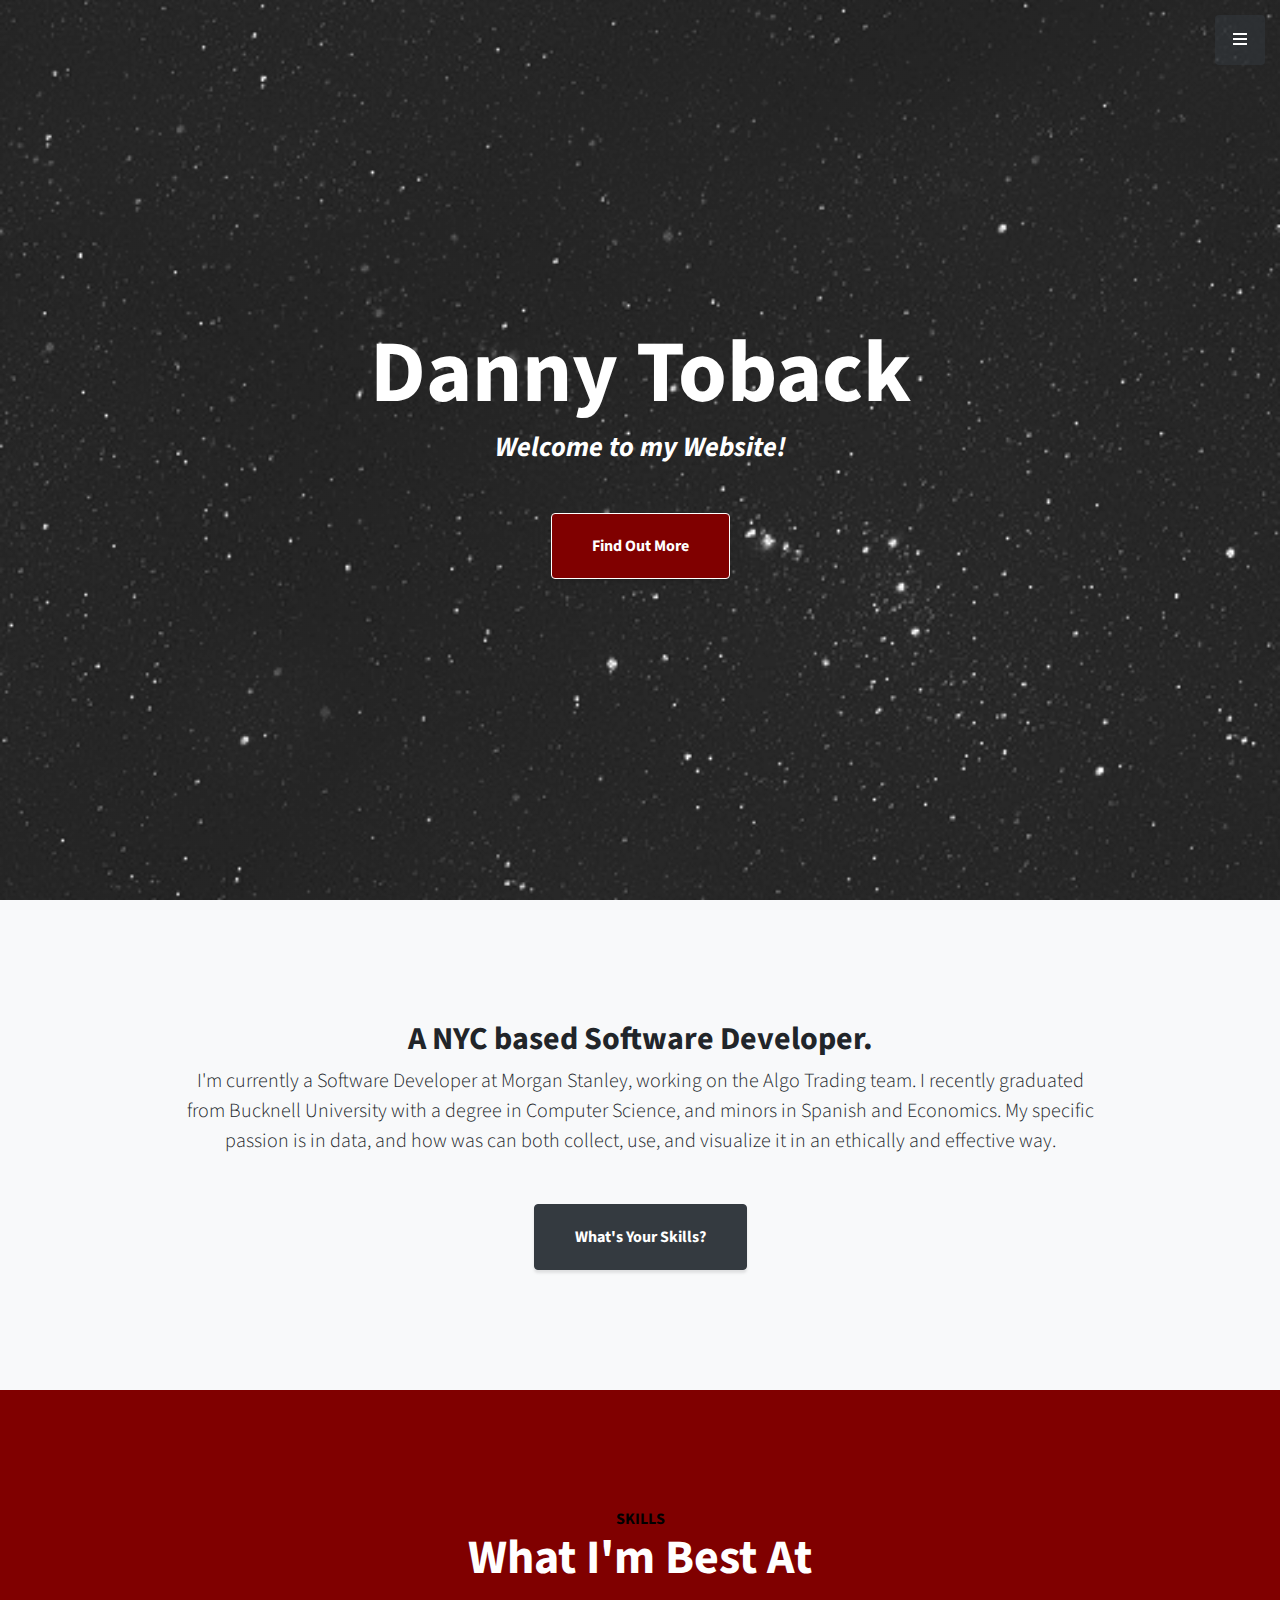
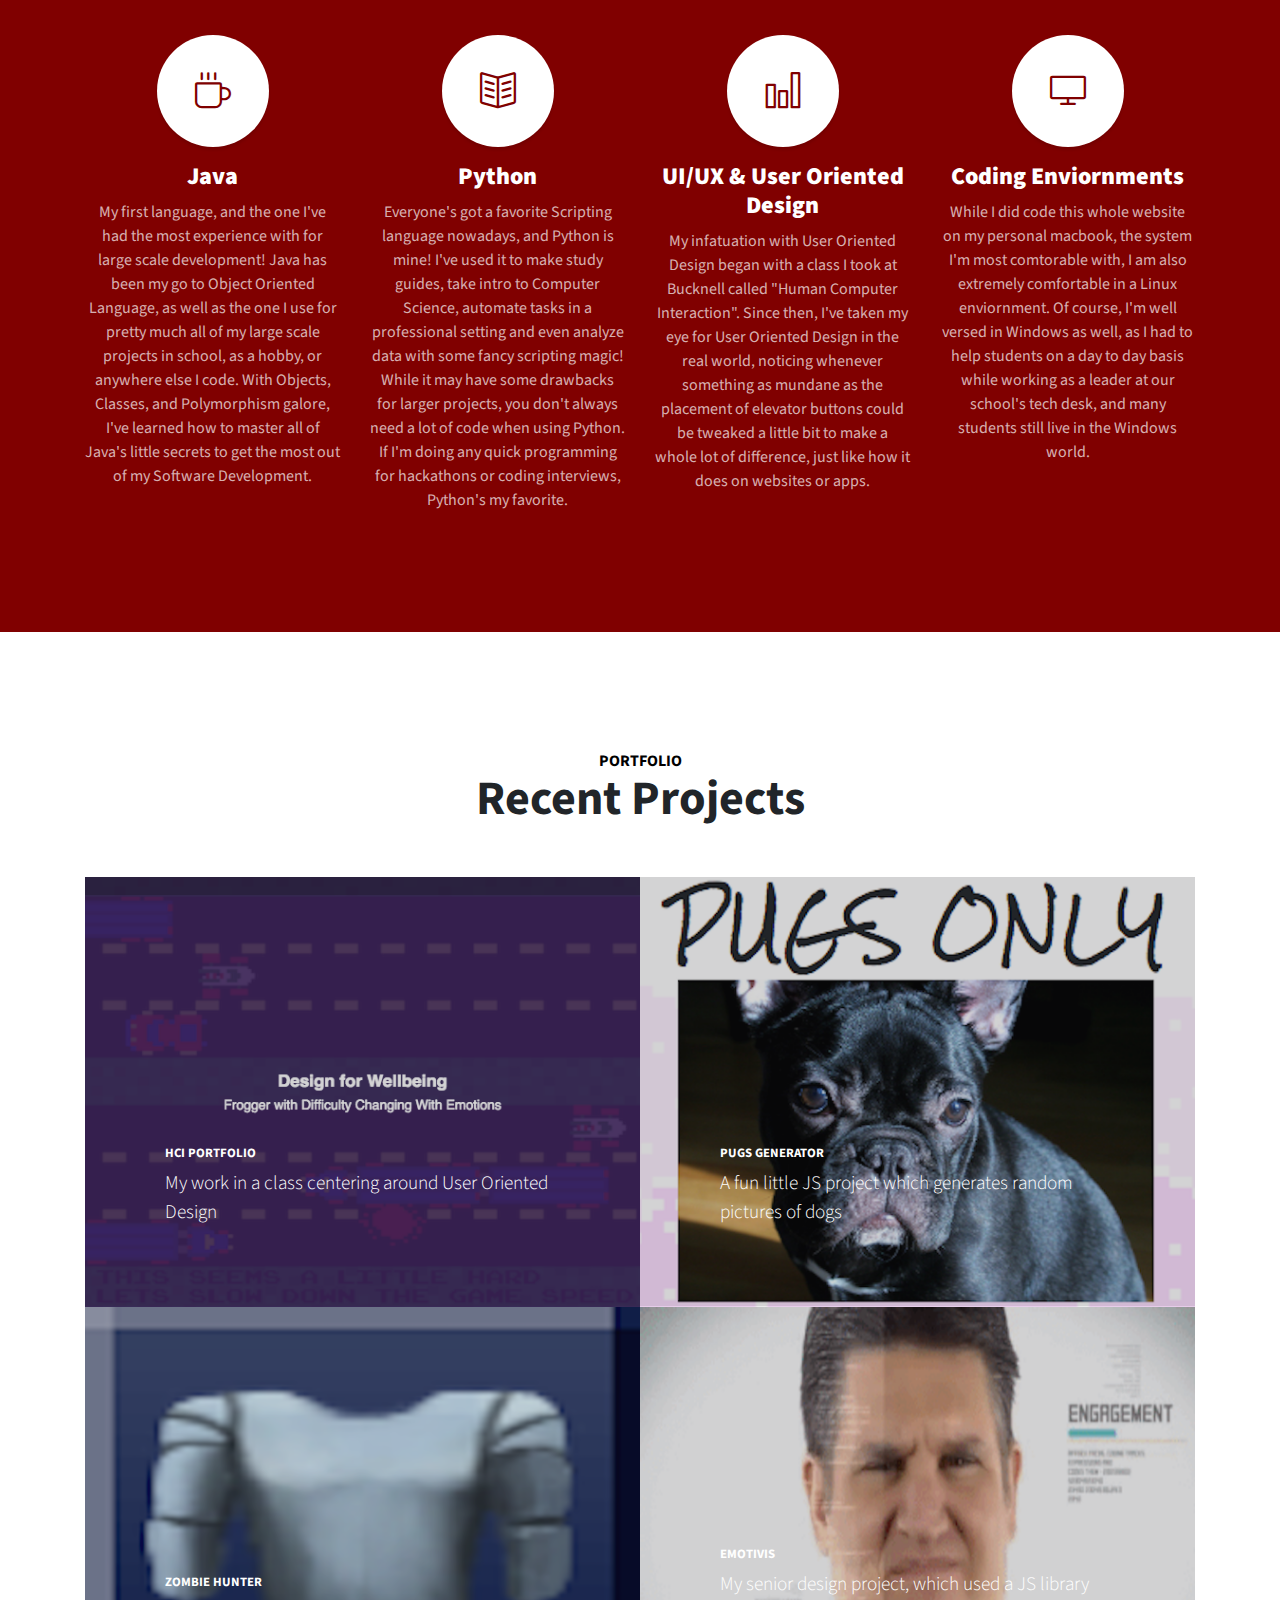
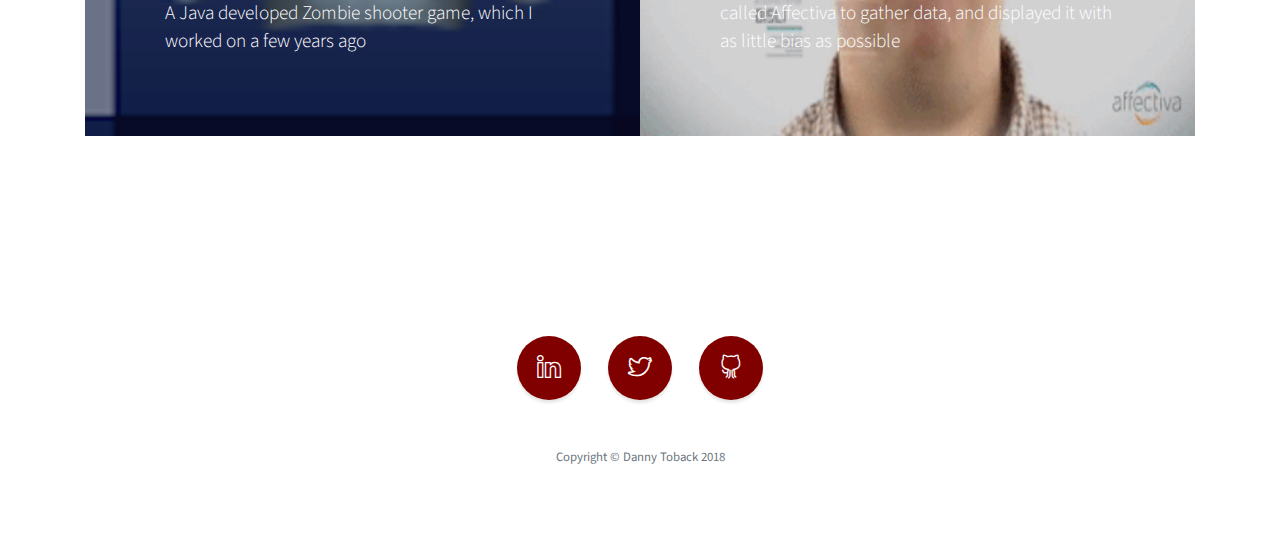
<file: index.html>
<!DOCTYPE html>
<html lang="en">

  <head>

    <meta charset="utf-8">
    <meta name="viewport" content="width=device-width, initial-scale=1, shrink-to-fit=no">
    <meta name="description" content="">
    <meta name="author" content="">

    <title>Danny Toback - Portfolio</title>
    <link rel="shortcut icon" href="img/favicon.png" type="image/x-icon">

    <!-- Bootstrap Core CSS -->
    <link href="vendor/bootstrap/css/bootstrap.min.css" rel="stylesheet">

    <!-- Custom Fonts -->
    <link href="vendor/fontawesome-free/css/all.min.css" rel="stylesheet" type="text/css">
    <link href="https://fonts.googleapis.com/css?family=Source+Sans+Pro:300,400,700,300italic,400italic,700italic" rel="stylesheet" type="text/css">
    <link href="vendor/simple-line-icons/css/simple-line-icons.css" rel="stylesheet">

    <!-- Custom CSS -->
    <link href="css/stylish-portfolio.min.css" rel="stylesheet">

  </head>

  <body id="page-top">

    <!-- Navigation -->
    <a class="menu-toggle rounded" href="#">
      <i class="fas fa-bars"></i>
    </a>
    <nav id="sidebar-wrapper">
      <ul class="sidebar-nav">
        <li class="sidebar-brand">
          <a class="js-scroll-trigger" href="#page-top">Danny Toback</a>
        </li>
        <li class="sidebar-nav-item">
          <a class="js-scroll-trigger" href="#page-top">Home</a>
        </li>
        <li class="sidebar-nav-item">
          <a class="js-scroll-trigger" href="#about">About</a>
        </li>
        <li class="sidebar-nav-item">
          <a class="js-scroll-trigger" href="#skills">Skills</a>
        </li>
        <li class="sidebar-nav-item">
          <a class="js-scroll-trigger" href="#portfolio">Portfolio</a>
        </li>
        <li class="sidebar-nav-item">
          <a class="js-scroll-trigger" href="http://dannytoback.github.io/resume">My Resume</a>
        </li>
        <li class="sidebar-nav-item">
          <a class="js-scroll-trigger" href="http://linkedin.com/in/danieltoback">My Linkedin</a>
        </li>
        <li class="sidebar-nav-item">
          <a class="js-scroll-trigger" href="#contact">Contact</a>
        </li>
      </ul>
    </nav>

    <!-- Header -->
    <header class="masthead d-flex">
      <div class="container text-center my-auto">
        <h1 class="mb-1">Danny Toback</h1>
        <h3 class="mb-5">
          <em>Welcome to my Website!</em>
        </h3>
        <a class="btn btn-primary btn-xl js-scroll-trigger" href="#about">Find Out More</a>
      </div>
      <div class="overlay"></div>
    </header>

    <!-- About -->
    <section class="content-section bg-light" id="about">
      <div class="container text-center">
        <div class="row">
          <div class="col-lg-10 mx-auto">
            <h2>A NYC based Software Developer.</h2>
            <p class="lead mb-5">
              I'm currently a Software Developer at Morgan Stanley, working on the Algo Trading
              team. I recently graduated from Bucknell University with a degree in Computer Science,
              and minors in Spanish and Economics. My specific passion is in data, and how was can both
              collect, use, and visualize it in an ethically and effective way.
            </p>
            <a class="btn btn-dark btn-xl js-scroll-trigger" href="#skills">What's Your Skills?</a>
          </div>
        </div>
      </div>
    </section>

    <!-- Skills -->
    <section class="content-section bg-primary text-white text-center" id="skills">
      <div class="container">
        <div class="content-section-heading">
          <h3 class="text-secondary mb-0">Skills</h3>
          <h2 class="mb-5">What I'm Best At</h2>
        </div>
        <div class="row">
          <div class="col-lg-3 col-md-6 mb-5 mb-lg-0">
            <span class="service-icon rounded-circle mx-auto mb-3">
              <i class="icon-cup"></i>
            </span>
            <h4>
              <strong>Java</strong>
            </h4>
            <p class="text-faded mb-0">My first language, and the one I've had the most
            experience with for large scale development! Java has been my go to Object Oriented Language,
          as well as the one I use for pretty much all of my large scale projects in school,
        as a hobby, or anywhere else I code. With Objects, Classes, and Polymorphism galore,
      I've learned how to master all of Java's little secrets to get the most out of my Software Development. </p>
          </div>
          <div class="col-lg-3 col-md-6 mb-5 mb-lg-0">
            <span class="service-icon rounded-circle mx-auto mb-3">
              <i class="icon-book-open"></i>
            </span>
            <h4>
              <strong>Python</strong>
            </h4>
            <p class="text-faded mb-0">Everyone's got a favorite Scripting language nowadays,
            and Python is mine! I've used it to make study guides, take intro to Computer Science, automate tasks
          in a professional setting and even analyze data with some fancy scripting magic! While it may have some drawbacks
          for larger projects, you don't always need a lot of code when using Python. If I'm doing any quick programming for
        hackathons or coding interviews, Python's my favorite.</p>
          </div>
          <div class="col-lg-3 col-md-6 mb-5 mb-md-0">
            <span class="service-icon rounded-circle mx-auto mb-3">
              <i class="icon-chart"></i>
            </span>
            <h4>
              <strong>UI/UX & User Oriented Design</strong>
            </h4>
            <p class="text-faded mb-0">My infatuation with User Oriented Design began
              with a class I took at Bucknell called "Human Computer Interaction". Since then,
               I've taken my eye for User Oriented Design in the real world, noticing whenever something
              as mundane as the placement of elevator buttons could be tweaked a little bit to make a whole lot of difference,
              just like how it does on websites or apps.
            </p>
          </div>
          <div class="col-lg-3 col-md-6">
            <span class="service-icon rounded-circle mx-auto mb-3">
              <i class="icon-screen-desktop"></i>
            </span>
            <h4>
              <strong>Coding Enviornments</strong>
            </h4>
            <p class="text-faded mb-0">While I did code this whole website on my personal macbook, the system I'm most comtorable with,
            I am also extremely comfortable in a Linux enviornment. Of course, I'm well versed in Windows as well, as I had to help students
             on a day to day basis while working as a leader at our school's tech desk, and many students still live in the Windows world.</p>
          </div>
        </div>
      </div>
    </section>

    <!-- Portfolio -->
    <section class="content-section" id="portfolio">
      <div class="container">
        <div class="content-section-heading text-center">
          <h3 class="text-secondary mb-0">Portfolio</h3>
          <h2 class="mb-5">Recent Projects</h2>
        </div>
        <div class="row no-gutters">
          <div class="col-lg-6">
            <a class="portfolio-item stayBlack" href="https://dannytoback.github.io/portfolio/">
              <span class="caption">
                <span class="caption-content">
                  <h2>HCI Portfolio</h2>
                  <p class="mb-0">My work in a class centering around User Oriented Design</p>
                </span>
              </span>
              <img class="img-fluid" src="img/portfolio-1.png" alt="">
            </a>
          </div>
          <div class="col-lg-6">
            <a class="portfolio-item stayBlack" href="https://dannytoback.github.io/fullstack/dogs/dogs.html">
              <span class="caption">
                <span class="caption-content">
                  <h2>Pugs Generator</h2>
                  <p class="mb-0">A fun little JS project which generates random pictures of dogs</p>
                </span>
              </span>
              <img class="img-fluid" src="img/portfolio-2.png" alt="">
            </a>
          </div>
          <div class="col-lg-6">
            <a class="portfolio-item stayBlack" href="https://www.dropbox.com/sh/klob320e1sgv6ka/AADwDjJy1EkpK3BkXhBjmRLVa?dl=0">
              <span class="caption">
                <span class="caption-content">
                  <h2>Zombie Hunter</h2>
                  <p class="mb-0">A Java developed Zombie shooter game, which I worked on a few years ago</p>
                </span>
              </span>
              <img class="img-fluid" src="img/portfolio-3.png" alt="">
            </a>
          </div>
          <div class="col-lg-6">
            <a class="portfolio-item stayBlack" href="http://dannytoback.github.io">
              <span class="caption">
                <span class="caption-content">
                  <h2>EmotiVis</h2>
                  <p class="mb-0">My senior design project, which used a JS library called Affectiva to gather data, and displayed it with as little bias as possible</p>
                </span>
              </span>
              <img class="img-fluid" src="img/portfolio-4.png" alt="">
            </a>
          </div>
        </div>
      </div>
    </section>

    <!-- Map -->

    <footer class="footer text-center" id="contact">
      <div class="container">
        <ul class="list-inline mb-5 stayBlack">
          <li class="list-inline-item">
            <a class="social-link rounded-circle text-white mr-3" href="http://linkedin.com/in/danieltoback">
              <i class="icon-social-linkedin"></i>
            </a>
          </li>
          <li class="list-inline-item stayBlack">
            <a class="social-link rounded-circle text-white mr-3" href="whoopsPage.html">
              <i class="icon-social-twitter"></i>
            </a>
          </li>
          <li class="list-inline-item stayBlack">
            <a class="social-link rounded-circle text-white" href="http://github.com/dannytoback">
              <i class="icon-social-github"></i>
            </a>
          </li>
        </ul>
        <p class="text-muted small mb-0">Copyright &copy; Danny Toback 2018</p>
      </div>
    </footer>

    <!-- Scroll to Top Button-->
    <a class="scroll-to-top rounded js-scroll-trigger" href="#page-top">
      <i class="fas fa-angle-up"></i>
    </a>

    <!-- Bootstrap core JavaScript -->
    <script src="vendor/jquery/jquery.min.js"></script>
    <script src="vendor/bootstrap/js/bootstrap.bundle.min.js"></script>

    <!-- Plugin JavaScript -->
    <script src="vendor/jquery-easing/jquery.easing.min.js"></script>

    <!-- Custom scripts for this template -->
    <script src="js/stylish-portfolio.min.js"></script>

  </body>

</html>
</file>
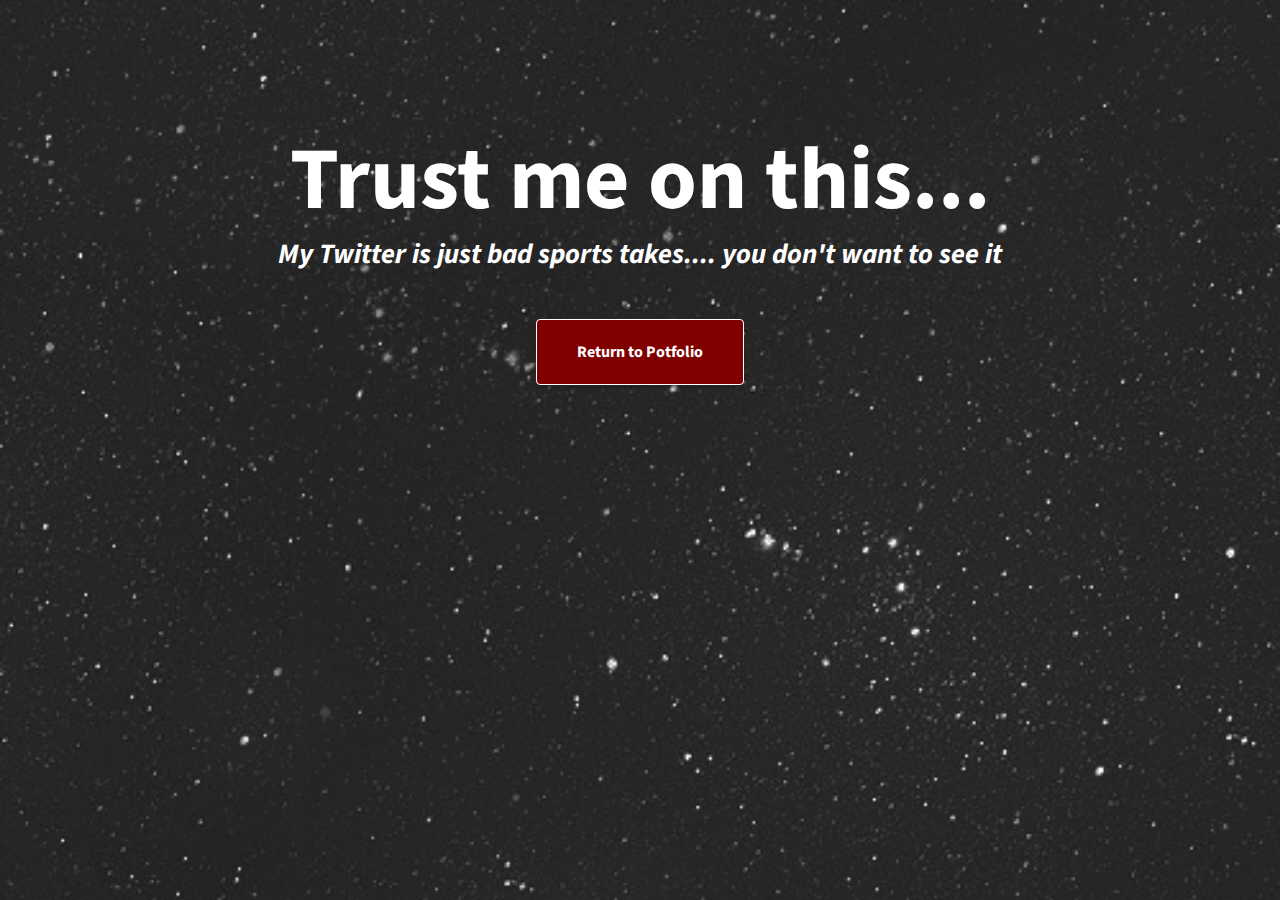
<file: whoopsPage.html>
<!DOCTYPE html>
<html lang="en">

  <head>

    <meta charset="utf-8">
    <meta name="viewport" content="width=device-width, initial-scale=1, shrink-to-fit=no">
    <meta name="description" content="">
    <meta name="author" content="">

    <title>Danny Toback - Portfolio</title>
    <link rel="shortcut icon" href="img/favicon.png" type="image/x-icon">

    <!-- Bootstrap Core CSS -->
    <link href="vendor/bootstrap/css/bootstrap.min.css" rel="stylesheet">

    <!-- Custom Fonts -->
    <link href="vendor/fontawesome-free/css/all.min.css" rel="stylesheet" type="text/css">
    <link href="https://fonts.googleapis.com/css?family=Source+Sans+Pro:300,400,700,300italic,400italic,700italic" rel="stylesheet" type="text/css">
    <link href="vendor/simple-line-icons/css/simple-line-icons.css" rel="stylesheet">

    <!-- Custom CSS -->
    <link href="css/stylish-portfolio.min.css" rel="stylesheet">

  </head>

    <header class="masthead">
      <div class="container text-center my-auto">
        <h1 class="mb-1">Trust me on this...</h1>
        <h3 class="mb-5">
          <em>My Twitter is just bad sports takes.... you don't want to see it</em>
        </h3>
        <a class="btn btn-primary btn-xl js-scroll-trigger" href="index.html">Return to Potfolio</a>
      </div>
      <div class="overlay"></div>
    </header>

    <!-- Bootstrap core JavaScript -->
    <script src="vendor/jquery/jquery.min.js"></script>
    <script src="vendor/bootstrap/js/bootstrap.bundle.min.js"></script>

    <!-- Plugin JavaScript -->
    <script src="vendor/jquery-easing/jquery.easing.min.js"></script>

    <!-- Custom scripts for this template -->
    <script src="js/stylish-portfolio.min.js"></script>

  </body>

</html>
</file>
<file: vendor/simple-line-icons/css/simple-line-icons.css>
@font-face {
  font-family: 'simple-line-icons';
  src: url('../fonts/Simple-Line-Icons.eot?v=2.4.0');
  src: url('../fonts/Simple-Line-Icons.eot?v=2.4.0#iefix') format('embedded-opentype'), url('../fonts/Simple-Line-Icons.woff2?v=2.4.0') format('woff2'), url('../fonts/Simple-Line-Icons.ttf?v=2.4.0') format('truetype'), url('../fonts/Simple-Line-Icons.woff?v=2.4.0') format('woff'), url('../fonts/Simple-Line-Icons.svg?v=2.4.0#simple-line-icons') format('svg');
  font-weight: normal;
  font-style: normal;
}
/*
 Use the following CSS code if you want to have a class per icon.
 Instead of a list of all class selectors, you can use the generic [class*="icon-"] selector, but it's slower:
*/
.icon-user,
.icon-people,
.icon-user-female,
.icon-user-follow,
.icon-user-following,
.icon-user-unfollow,
.icon-login,
.icon-logout,
.icon-emotsmile,
.icon-phone,
.icon-call-end,
.icon-call-in,
.icon-call-out,
.icon-map,
.icon-location-pin,
.icon-direction,
.icon-directions,
.icon-compass,
.icon-layers,
.icon-menu,
.icon-list,
.icon-options-vertical,
.icon-options,
.icon-arrow-down,
.icon-arrow-left,
.icon-arrow-right,
.icon-arrow-up,
.icon-arrow-up-circle,
.icon-arrow-left-circle,
.icon-arrow-right-circle,
.icon-arrow-down-circle,
.icon-check,
.icon-clock,
.icon-plus,
.icon-minus,
.icon-close,
.icon-event,
.icon-exclamation,
.icon-organization,
.icon-trophy,
.icon-screen-smartphone,
.icon-screen-desktop,
.icon-plane,
.icon-notebook,
.icon-mustache,
.icon-mouse,
.icon-magnet,
.icon-energy,
.icon-disc,
.icon-cursor,
.icon-cursor-move,
.icon-crop,
.icon-chemistry,
.icon-speedometer,
.icon-shield,
.icon-screen-tablet,
.icon-magic-wand,
.icon-hourglass,
.icon-graduation,
.icon-ghost,
.icon-game-controller,
.icon-fire,
.icon-eyeglass,
.icon-envelope-open,
.icon-envelope-letter,
.icon-bell,
.icon-badge,
.icon-anchor,
.icon-wallet,
.icon-vector,
.icon-speech,
.icon-puzzle,
.icon-printer,
.icon-present,
.icon-playlist,
.icon-pin,
.icon-picture,
.icon-handbag,
.icon-globe-alt,
.icon-globe,
.icon-folder-alt,
.icon-folder,
.icon-film,
.icon-feed,
.icon-drop,
.icon-drawer,
.icon-docs,
.icon-doc,
.icon-diamond,
.icon-cup,
.icon-calculator,
.icon-bubbles,
.icon-briefcase,
.icon-book-open,
.icon-basket-loaded,
.icon-basket,
.icon-bag,
.icon-action-undo,
.icon-action-redo,
.icon-wrench,
.icon-umbrella,
.icon-trash,
.icon-tag,
.icon-support,
.icon-frame,
.icon-size-fullscreen,
.icon-size-actual,
.icon-shuffle,
.icon-share-alt,
.icon-share,
.icon-rocket,
.icon-question,
.icon-pie-chart,
.icon-pencil,
.icon-note,
.icon-loop,
.icon-home,
.icon-grid,
.icon-graph,
.icon-microphone,
.icon-music-tone-alt,
.icon-music-tone,
.icon-earphones-alt,
.icon-earphones,
.icon-equalizer,
.icon-like,
.icon-dislike,
.icon-control-start,
.icon-control-rewind,
.icon-control-play,
.icon-control-pause,
.icon-control-forward,
.icon-control-end,
.icon-volume-1,
.icon-volume-2,
.icon-volume-off,
.icon-calendar,
.icon-bulb,
.icon-chart,
.icon-ban,
.icon-bubble,
.icon-camrecorder,
.icon-camera,
.icon-cloud-download,
.icon-cloud-upload,
.icon-envelope,
.icon-eye,
.icon-flag,
.icon-heart,
.icon-info,
.icon-key,
.icon-link,
.icon-lock,
.icon-lock-open,
.icon-magnifier,
.icon-magnifier-add,
.icon-magnifier-remove,
.icon-paper-clip,
.icon-paper-plane,
.icon-power,
.icon-refresh,
.icon-reload,
.icon-settings,
.icon-star,
.icon-symbol-female,
.icon-symbol-male,
.icon-target,
.icon-credit-card,
.icon-paypal,
.icon-social-tumblr,
.icon-social-twitter,
.icon-social-facebook,
.icon-social-instagram,
.icon-social-linkedin,
.icon-social-pinterest,
.icon-social-github,
.icon-social-google,
.icon-social-reddit,
.icon-social-skype,
.icon-social-dribbble,
.icon-social-behance,
.icon-social-foursqare,
.icon-social-soundcloud,
.icon-social-spotify,
.icon-social-stumbleupon,
.icon-social-youtube,
.icon-social-dropbox,
.icon-social-vkontakte,
.icon-social-steam {
  font-family: 'simple-line-icons';
  speak: none;
  font-style: normal;
  font-weight: normal;
  font-variant: normal;
  text-transform: none;
  line-height: 1;
  /* Better Font Rendering =========== */
  -webkit-font-smoothing: antialiased;
  -moz-osx-font-smoothing: grayscale;
}
.icon-user:before {
  content: "\e005";
}
.icon-people:before {
  content: "\e001";
}
.icon-user-female:before {
  content: "\e000";
}
.icon-user-follow:before {
  content: "\e002";
}
.icon-user-following:before {
  content: "\e003";
}
.icon-user-unfollow:before {
  content: "\e004";
}
.icon-login:before {
  content: "\e066";
}
.icon-logout:before {
  content: "\e065";
}
.icon-emotsmile:before {
  content: "\e021";
}
.icon-phone:before {
  content: "\e600";
}
.icon-call-end:before {
  content: "\e048";
}
.icon-call-in:before {
  content: "\e047";
}
.icon-call-out:before {
  content: "\e046";
}
.icon-map:before {
  content: "\e033";
}
.icon-location-pin:before {
  content: "\e096";
}
.icon-direction:before {
  content: "\e042";
}
.icon-directions:before {
  content: "\e041";
}
.icon-compass:before {
  content: "\e045";
}
.icon-layers:before {
  content: "\e034";
}
.icon-menu:before {
  content: "\e601";
}
.icon-list:before {
  content: "\e067";
}
.icon-options-vertical:before {
  content: "\e602";
}
.icon-options:before {
  content: "\e603";
}
.icon-arrow-down:before {
  content: "\e604";
}
.icon-arrow-left:before {
  content: "\e605";
}
.icon-arrow-right:before {
  content: "\e606";
}
.icon-arrow-up:before {
  content: "\e607";
}
.icon-arrow-up-circle:before {
  content: "\e078";
}
.icon-arrow-left-circle:before {
  content: "\e07a";
}
.icon-arrow-right-circle:before {
  content: "\e079";
}
.icon-arrow-down-circle:before {
  content: "\e07b";
}
.icon-check:before {
  content: "\e080";
}
.icon-clock:before {
  content: "\e081";
}
.icon-plus:before {
  content: "\e095";
}
.icon-minus:before {
  content: "\e615";
}
.icon-close:before {
  content: "\e082";
}
.icon-event:before {
  content: "\e619";
}
.icon-exclamation:before {
  content: "\e617";
}
.icon-organization:before {
  content: "\e616";
}
.icon-trophy:before {
  content: "\e006";
}
.icon-screen-smartphone:before {
  content: "\e010";
}
.icon-screen-desktop:before {
  content: "\e011";
}
.icon-plane:before {
  content: "\e012";
}
.icon-notebook:before {
  content: "\e013";
}
.icon-mustache:before {
  content: "\e014";
}
.icon-mouse:before {
  content: "\e015";
}
.icon-magnet:before {
  content: "\e016";
}
.icon-energy:before {
  content: "\e020";
}
.icon-disc:before {
  content: "\e022";
}
.icon-cursor:before {
  content: "\e06e";
}
.icon-cursor-move:before {
  content: "\e023";
}
.icon-crop:before {
  content: "\e024";
}
.icon-chemistry:before {
  content: "\e026";
}
.icon-speedometer:before {
  content: "\e007";
}
.icon-shield:before {
  content: "\e00e";
}
.icon-screen-tablet:before {
  content: "\e00f";
}
.icon-magic-wand:before {
  content: "\e017";
}
.icon-hourglass:before {
  content: "\e018";
}
.icon-graduation:before {
  content: "\e019";
}
.icon-ghost:before {
  content: "\e01a";
}
.icon-game-controller:before {
  content: "\e01b";
}
.icon-fire:before {
  content: "\e01c";
}
.icon-eyeglass:before {
  content: "\e01d";
}
.icon-envelope-open:before {
  content: "\e01e";
}
.icon-envelope-letter:before {
  content: "\e01f";
}
.icon-bell:before {
  content: "\e027";
}
.icon-badge:before {
  content: "\e028";
}
.icon-anchor:before {
  content: "\e029";
}
.icon-wallet:before {
  content: "\e02a";
}
.icon-vector:before {
  content: "\e02b";
}
.icon-speech:before {
  content: "\e02c";
}
.icon-puzzle:before {
  content: "\e02d";
}
.icon-printer:before {
  content: "\e02e";
}
.icon-present:before {
  content: "\e02f";
}
.icon-playlist:before {
  content: "\e030";
}
.icon-pin:before {
  content: "\e031";
}
.icon-picture:before {
  content: "\e032";
}
.icon-handbag:before {
  content: "\e035";
}
.icon-globe-alt:before {
  content: "\e036";
}
.icon-globe:before {
  content: "\e037";
}
.icon-folder-alt:before {
  content: "\e039";
}
.icon-folder:before {
  content: "\e089";
}
.icon-film:before {
  content: "\e03a";
}
.icon-feed:before {
  content: "\e03b";
}
.icon-drop:before {
  content: "\e03e";
}
.icon-drawer:before {
  content: "\e03f";
}
.icon-docs:before {
  content: "\e040";
}
.icon-doc:before {
  content: "\e085";
}
.icon-diamond:before {
  content: "\e043";
}
.icon-cup:before {
  content: "\e044";
}
.icon-calculator:before {
  content: "\e049";
}
.icon-bubbles:before {
  content: "\e04a";
}
.icon-briefcase:before {
  content: "\e04b";
}
.icon-book-open:before {
  content: "\e04c";
}
.icon-basket-loaded:before {
  content: "\e04d";
}
.icon-basket:before {
  content: "\e04e";
}
.icon-bag:before {
  content: "\e04f";
}
.icon-action-undo:before {
  content: "\e050";
}
.icon-action-redo:before {
  content: "\e051";
}
.icon-wrench:before {
  content: "\e052";
}
.icon-umbrella:before {
  content: "\e053";
}
.icon-trash:before {
  content: "\e054";
}
.icon-tag:before {
  content: "\e055";
}
.icon-support:before {
  content: "\e056";
}
.icon-frame:before {
  content: "\e038";
}
.icon-size-fullscreen:before {
  content: "\e057";
}
.icon-size-actual:before {
  content: "\e058";
}
.icon-shuffle:before {
  content: "\e059";
}
.icon-share-alt:before {
  content: "\e05a";
}
.icon-share:before {
  content: "\e05b";
}
.icon-rocket:before {
  content: "\e05c";
}
.icon-question:before {
  content: "\e05d";
}
.icon-pie-chart:before {
  content: "\e05e";
}
.icon-pencil:before {
  content: "\e05f";
}
.icon-note:before {
  content: "\e060";
}
.icon-loop:before {
  content: "\e064";
}
.icon-home:before {
  content: "\e069";
}
.icon-grid:before {
  content: "\e06a";
}
.icon-graph:before {
  content: "\e06b";
}
.icon-microphone:before {
  content: "\e063";
}
.icon-music-tone-alt:before {
  content: "\e061";
}
.icon-music-tone:before {
  content: "\e062";
}
.icon-earphones-alt:before {
  content: "\e03c";
}
.icon-earphones:before {
  content: "\e03d";
}
.icon-equalizer:before {
  content: "\e06c";
}
.icon-like:before {
  content: "\e068";
}
.icon-dislike:before {
  content: "\e06d";
}
.icon-control-start:before {
  content: "\e06f";
}
.icon-control-rewind:before {
  content: "\e070";
}
.icon-control-play:before {
  content: "\e071";
}
.icon-control-pause:before {
  content: "\e072";
}
.icon-control-forward:before {
  content: "\e073";
}
.icon-control-end:before {
  content: "\e074";
}
.icon-volume-1:before {
  content: "\e09f";
}
.icon-volume-2:before {
  content: "\e0a0";
}
.icon-volume-off:before {
  content: "\e0a1";
}
.icon-calendar:before {
  content: "\e075";
}
.icon-bulb:before {
  content: "\e076";
}
.icon-chart:before {
  content: "\e077";
}
.icon-ban:before {
  content: "\e07c";
}
.icon-bubble:before {
  content: "\e07d";
}
.icon-camrecorder:before {
  content: "\e07e";
}
.icon-camera:before {
  content: "\e07f";
}
.icon-cloud-download:before {
  content: "\e083";
}
.icon-cloud-upload:before {
  content: "\e084";
}
.icon-envelope:before {
  content: "\e086";
}
.icon-eye:before {
  content: "\e087";
}
.icon-flag:before {
  content: "\e088";
}
.icon-heart:before {
  content: "\e08a";
}
.icon-info:before {
  content: "\e08b";
}
.icon-key:before {
  content: "\e08c";
}
.icon-link:before {
  content: "\e08d";
}
.icon-lock:before {
  content: "\e08e";
}
.icon-lock-open:before {
  content: "\e08f";
}
.icon-magnifier:before {
  content: "\e090";
}
.icon-magnifier-add:before {
  content: "\e091";
}
.icon-magnifier-remove:before {
  content: "\e092";
}
.icon-paper-clip:before {
  content: "\e093";
}
.icon-paper-plane:before {
  content: "\e094";
}
.icon-power:before {
  content: "\e097";
}
.icon-refresh:before {
  content: "\e098";
}
.icon-reload:before {
  content: "\e099";
}
.icon-settings:before {
  content: "\e09a";
}
.icon-star:before {
  content: "\e09b";
}
.icon-symbol-female:before {
  content: "\e09c";
}
.icon-symbol-male:before {
  content: "\e09d";
}
.icon-target:before {
  content: "\e09e";
}
.icon-credit-card:before {
  content: "\e025";
}
.icon-paypal:before {
  content: "\e608";
}
.icon-social-tumblr:before {
  content: "\e00a";
}
.icon-social-twitter:before {
  content: "\e009";
}
.icon-social-facebook:before {
  content: "\e00b";
}
.icon-social-instagram:before {
  content: "\e609";
}
.icon-social-linkedin:before {
  content: "\e60a";
}
.icon-social-pinterest:before {
  content: "\e60b";
}
.icon-social-github:before {
  content: "\e60c";
}
.icon-social-google:before {
  content: "\e60d";
}
.icon-social-reddit:before {
  content: "\e60e";
}
.icon-social-skype:before {
  content: "\e60f";
}
.icon-social-dribbble:before {
  content: "\e00d";
}
.icon-social-behance:before {
  content: "\e610";
}
.icon-social-foursqare:before {
  content: "\e611";
}
.icon-social-soundcloud:before {
  content: "\e612";
}
.icon-social-spotify:before {
  content: "\e613";
}
.icon-social-stumbleupon:before {
  content: "\e614";
}
.icon-social-youtube:before {
  content: "\e008";
}
.icon-social-dropbox:before {
  content: "\e00c";
}
.icon-social-vkontakte:before {
  content: "\e618";
}
.icon-social-steam:before {
  content: "\e620";
}
</file>
<file: vendor/fontawesome-free/css/all.min.css>
/*!
 * Font Awesome Free 5.2.0 by @fontawesome - https://fontawesome.com
 * License - https://fontawesome.com/license (Icons: CC BY 4.0, Fonts: SIL OFL 1.1, Code: MIT License)
 */
.fa,.fab,.fal,.far,.fas{-moz-osx-font-smoothing:grayscale;-webkit-font-smoothing:antialiased;display:inline-block;font-style:normal;font-variant:normal;text-rendering:auto;line-height:1}.fa-lg{font-size:1.33333em;line-height:.75em;vertical-align:-.0667em}.fa-xs{font-size:.75em}.fa-sm{font-size:.875em}.fa-1x{font-size:1em}.fa-2x{font-size:2em}.fa-3x{font-size:3em}.fa-4x{font-size:4em}.fa-5x{font-size:5em}.fa-6x{font-size:6em}.fa-7x{font-size:7em}.fa-8x{font-size:8em}.fa-9x{font-size:9em}.fa-10x{font-size:10em}.fa-fw{text-align:center;width:1.25em}.fa-ul{list-style-type:none;margin-left:2.5em;padding-left:0}.fa-ul>li{position:relative}.fa-li{left:-2em;position:absolute;text-align:center;width:2em;line-height:inherit}.fa-border{border:.08em solid #eee;border-radius:.1em;padding:.2em .25em .15em}.fa-pull-left{float:left}.fa-pull-right{float:right}.fa.fa-pull-left,.fab.fa-pull-left,.fal.fa-pull-left,.far.fa-pull-left,.fas.fa-pull-left{margin-right:.3em}.fa.fa-pull-right,.fab.fa-pull-right,.fal.fa-pull-right,.far.fa-pull-right,.fas.fa-pull-right{margin-left:.3em}.fa-spin{animation:a 2s infinite linear}.fa-pulse{animation:a 1s infinite steps(8)}@keyframes a{0%{transform:rotate(0deg)}to{transform:rotate(1turn)}}.fa-rotate-90{-ms-filter:"progid:DXImageTransform.Microsoft.BasicImage(rotation=1)";transform:rotate(90deg)}.fa-rotate-180{-ms-filter:"progid:DXImageTransform.Microsoft.BasicImage(rotation=2)";transform:rotate(180deg)}.fa-rotate-270{-ms-filter:"progid:DXImageTransform.Microsoft.BasicImage(rotation=3)";transform:rotate(270deg)}.fa-flip-horizontal{-ms-filter:"progid:DXImageTransform.Microsoft.BasicImage(rotation=0, mirror=1)";transform:scaleX(-1)}.fa-flip-vertical{transform:scaleY(-1)}.fa-flip-horizontal.fa-flip-vertical,.fa-flip-vertical{-ms-filter:"progid:DXImageTransform.Microsoft.BasicImage(rotation=2, mirror=1)"}.fa-flip-horizontal.fa-flip-vertical{transform:scale(-1)}:root .fa-flip-horizontal,:root .fa-flip-vertical,:root .fa-rotate-90,:root .fa-rotate-180,:root .fa-rotate-270{-webkit-filter:none;filter:none}.fa-stack{display:inline-block;height:2em;line-height:2em;position:relative;vertical-align:middle;width:2em}.fa-stack-1x,.fa-stack-2x{left:0;position:absolute;text-align:center;width:100%}.fa-stack-1x{line-height:inherit}.fa-stack-2x{font-size:2em}.fa-inverse{color:#fff}.fa-500px:before{content:"\f26e"}.fa-accessible-icon:before{content:"\f368"}.fa-accusoft:before{content:"\f369"}.fa-address-book:before{content:"\f2b9"}.fa-address-card:before{content:"\f2bb"}.fa-adjust:before{content:"\f042"}.fa-adn:before{content:"\f170"}.fa-adversal:before{content:"\f36a"}.fa-affiliatetheme:before{content:"\f36b"}.fa-air-freshener:before{content:"\f5d0"}.fa-algolia:before{content:"\f36c"}.fa-align-center:before{content:"\f037"}.fa-align-justify:before{content:"\f039"}.fa-align-left:before{content:"\f036"}.fa-align-right:before{content:"\f038"}.fa-allergies:before{content:"\f461"}.fa-amazon:before{content:"\f270"}.fa-amazon-pay:before{content:"\f42c"}.fa-ambulance:before{content:"\f0f9"}.fa-american-sign-language-interpreting:before{content:"\f2a3"}.fa-amilia:before{content:"\f36d"}.fa-anchor:before{content:"\f13d"}.fa-android:before{content:"\f17b"}.fa-angellist:before{content:"\f209"}.fa-angle-double-down:before{content:"\f103"}.fa-angle-double-left:before{content:"\f100"}.fa-angle-double-right:before{content:"\f101"}.fa-angle-double-up:before{content:"\f102"}.fa-angle-down:before{content:"\f107"}.fa-angle-left:before{content:"\f104"}.fa-angle-right:before{content:"\f105"}.fa-angle-up:before{content:"\f106"}.fa-angry:before{content:"\f556"}.fa-angrycreative:before{content:"\f36e"}.fa-angular:before{content:"\f420"}.fa-app-store:before{content:"\f36f"}.fa-app-store-ios:before{content:"\f370"}.fa-apper:before{content:"\f371"}.fa-apple:before{content:"\f179"}.fa-apple-alt:before{content:"\f5d1"}.fa-apple-pay:before{content:"\f415"}.fa-archive:before{content:"\f187"}.fa-archway:before{content:"\f557"}.fa-arrow-alt-circle-down:before{content:"\f358"}.fa-arrow-alt-circle-left:before{content:"\f359"}.fa-arrow-alt-circle-right:before{content:"\f35a"}.fa-arrow-alt-circle-up:before{content:"\f35b"}.fa-arrow-circle-down:before{content:"\f0ab"}.fa-arrow-circle-left:before{content:"\f0a8"}.fa-arrow-circle-right:before{content:"\f0a9"}.fa-arrow-circle-up:before{content:"\f0aa"}.fa-arrow-down:before{content:"\f063"}.fa-arrow-left:before{content:"\f060"}.fa-arrow-right:before{content:"\f061"}.fa-arrow-up:before{content:"\f062"}.fa-arrows-alt:before{content:"\f0b2"}.fa-arrows-alt-h:before{content:"\f337"}.fa-arrows-alt-v:before{content:"\f338"}.fa-assistive-listening-systems:before{content:"\f2a2"}.fa-asterisk:before{content:"\f069"}.fa-asymmetrik:before{content:"\f372"}.fa-at:before{content:"\f1fa"}.fa-atlas:before{content:"\f558"}.fa-atom:before{content:"\f5d2"}.fa-audible:before{content:"\f373"}.fa-audio-description:before{content:"\f29e"}.fa-autoprefixer:before{content:"\f41c"}.fa-avianex:before{content:"\f374"}.fa-aviato:before{content:"\f421"}.fa-award:before{content:"\f559"}.fa-aws:before{content:"\f375"}.fa-backspace:before{content:"\f55a"}.fa-backward:before{content:"\f04a"}.fa-balance-scale:before{content:"\f24e"}.fa-ban:before{content:"\f05e"}.fa-band-aid:before{content:"\f462"}.fa-bandcamp:before{content:"\f2d5"}.fa-barcode:before{content:"\f02a"}.fa-bars:before{content:"\f0c9"}.fa-baseball-ball:before{content:"\f433"}.fa-basketball-ball:before{content:"\f434"}.fa-bath:before{content:"\f2cd"}.fa-battery-empty:before{content:"\f244"}.fa-battery-full:before{content:"\f240"}.fa-battery-half:before{content:"\f242"}.fa-battery-quarter:before{content:"\f243"}.fa-battery-three-quarters:before{content:"\f241"}.fa-bed:before{content:"\f236"}.fa-beer:before{content:"\f0fc"}.fa-behance:before{content:"\f1b4"}.fa-behance-square:before{content:"\f1b5"}.fa-bell:before{content:"\f0f3"}.fa-bell-slash:before{content:"\f1f6"}.fa-bezier-curve:before{content:"\f55b"}.fa-bicycle:before{content:"\f206"}.fa-bimobject:before{content:"\f378"}.fa-binoculars:before{content:"\f1e5"}.fa-birthday-cake:before{content:"\f1fd"}.fa-bitbucket:before{content:"\f171"}.fa-bitcoin:before{content:"\f379"}.fa-bity:before{content:"\f37a"}.fa-black-tie:before{content:"\f27e"}.fa-blackberry:before{content:"\f37b"}.fa-blender:before{content:"\f517"}.fa-blind:before{content:"\f29d"}.fa-blogger:before{content:"\f37c"}.fa-blogger-b:before{content:"\f37d"}.fa-bluetooth:before{content:"\f293"}.fa-bluetooth-b:before{content:"\f294"}.fa-bold:before{content:"\f032"}.fa-bolt:before{content:"\f0e7"}.fa-bomb:before{content:"\f1e2"}.fa-bone:before{content:"\f5d7"}.fa-bong:before{content:"\f55c"}.fa-book:before{content:"\f02d"}.fa-book-open:before{content:"\f518"}.fa-book-reader:before{content:"\f5da"}.fa-bookmark:before{content:"\f02e"}.fa-bowling-ball:before{content:"\f436"}.fa-box:before{content:"\f466"}.fa-box-open:before{content:"\f49e"}.fa-boxes:before{content:"\f468"}.fa-braille:before{content:"\f2a1"}.fa-brain:before{content:"\f5dc"}.fa-briefcase:before{content:"\f0b1"}.fa-briefcase-medical:before{content:"\f469"}.fa-broadcast-tower:before{content:"\f519"}.fa-broom:before{content:"\f51a"}.fa-brush:before{content:"\f55d"}.fa-btc:before{content:"\f15a"}.fa-bug:before{content:"\f188"}.fa-building:before{content:"\f1ad"}.fa-bullhorn:before{content:"\f0a1"}.fa-bullseye:before{content:"\f140"}.fa-burn:before{content:"\f46a"}.fa-buromobelexperte:before{content:"\f37f"}.fa-bus:before{content:"\f207"}.fa-bus-alt:before{content:"\f55e"}.fa-buysellads:before{content:"\f20d"}.fa-calculator:before{content:"\f1ec"}.fa-calendar:before{content:"\f133"}.fa-calendar-alt:before{content:"\f073"}.fa-calendar-check:before{content:"\f274"}.fa-calendar-minus:before{content:"\f272"}.fa-calendar-plus:before{content:"\f271"}.fa-calendar-times:before{content:"\f273"}.fa-camera:before{content:"\f030"}.fa-camera-retro:before{content:"\f083"}.fa-cannabis:before{content:"\f55f"}.fa-capsules:before{content:"\f46b"}.fa-car:before{content:"\f1b9"}.fa-car-alt:before{content:"\f5de"}.fa-car-battery:before{content:"\f5df"}.fa-car-crash:before{content:"\f5e1"}.fa-car-side:before{content:"\f5e4"}.fa-caret-down:before{content:"\f0d7"}.fa-caret-left:before{content:"\f0d9"}.fa-caret-right:before{content:"\f0da"}.fa-caret-square-down:before{content:"\f150"}.fa-caret-square-left:before{content:"\f191"}.fa-caret-square-right:before{content:"\f152"}.fa-caret-square-up:before{content:"\f151"}.fa-caret-up:before{content:"\f0d8"}.fa-cart-arrow-down:before{content:"\f218"}.fa-cart-plus:before{content:"\f217"}.fa-cc-amazon-pay:before{content:"\f42d"}.fa-cc-amex:before{content:"\f1f3"}.fa-cc-apple-pay:before{content:"\f416"}.fa-cc-diners-club:before{content:"\f24c"}.fa-cc-discover:before{content:"\f1f2"}.fa-cc-jcb:before{content:"\f24b"}.fa-cc-mastercard:before{content:"\f1f1"}.fa-cc-paypal:before{content:"\f1f4"}.fa-cc-stripe:before{content:"\f1f5"}.fa-cc-visa:before{content:"\f1f0"}.fa-centercode:before{content:"\f380"}.fa-certificate:before{content:"\f0a3"}.fa-chalkboard:before{content:"\f51b"}.fa-chalkboard-teacher:before{content:"\f51c"}.fa-charging-station:before{content:"\f5e7"}.fa-chart-area:before{content:"\f1fe"}.fa-chart-bar:before{content:"\f080"}.fa-chart-line:before{content:"\f201"}.fa-chart-pie:before{content:"\f200"}.fa-check:before{content:"\f00c"}.fa-check-circle:before{content:"\f058"}.fa-check-double:before{content:"\f560"}.fa-check-square:before{content:"\f14a"}.fa-chess:before{content:"\f439"}.fa-chess-bishop:before{content:"\f43a"}.fa-chess-board:before{content:"\f43c"}.fa-chess-king:before{content:"\f43f"}.fa-chess-knight:before{content:"\f441"}.fa-chess-pawn:before{content:"\f443"}.fa-chess-queen:before{content:"\f445"}.fa-chess-rook:before{content:"\f447"}.fa-chevron-circle-down:before{content:"\f13a"}.fa-chevron-circle-left:before{content:"\f137"}.fa-chevron-circle-right:before{content:"\f138"}.fa-chevron-circle-up:before{content:"\f139"}.fa-chevron-down:before{content:"\f078"}.fa-chevron-left:before{content:"\f053"}.fa-chevron-right:before{content:"\f054"}.fa-chevron-up:before{content:"\f077"}.fa-child:before{content:"\f1ae"}.fa-chrome:before{content:"\f268"}.fa-church:before{content:"\f51d"}.fa-circle:before{content:"\f111"}.fa-circle-notch:before{content:"\f1ce"}.fa-clipboard:before{content:"\f328"}.fa-clipboard-check:before{content:"\f46c"}.fa-clipboard-list:before{content:"\f46d"}.fa-clock:before{content:"\f017"}.fa-clone:before{content:"\f24d"}.fa-closed-captioning:before{content:"\f20a"}.fa-cloud:before{content:"\f0c2"}.fa-cloud-download-alt:before{content:"\f381"}.fa-cloud-upload-alt:before{content:"\f382"}.fa-cloudscale:before{content:"\f383"}.fa-cloudsmith:before{content:"\f384"}.fa-cloudversify:before{content:"\f385"}.fa-cocktail:before{content:"\f561"}.fa-code:before{content:"\f121"}.fa-code-branch:before{content:"\f126"}.fa-codepen:before{content:"\f1cb"}.fa-codiepie:before{content:"\f284"}.fa-coffee:before{content:"\f0f4"}.fa-cog:before{content:"\f013"}.fa-cogs:before{content:"\f085"}.fa-coins:before{content:"\f51e"}.fa-columns:before{content:"\f0db"}.fa-comment:before{content:"\f075"}.fa-comment-alt:before{content:"\f27a"}.fa-comment-dots:before{content:"\f4ad"}.fa-comment-slash:before{content:"\f4b3"}.fa-comments:before{content:"\f086"}.fa-compact-disc:before{content:"\f51f"}.fa-compass:before{content:"\f14e"}.fa-compress:before{content:"\f066"}.fa-concierge-bell:before{content:"\f562"}.fa-connectdevelop:before{content:"\f20e"}.fa-contao:before{content:"\f26d"}.fa-cookie:before{content:"\f563"}.fa-cookie-bite:before{content:"\f564"}.fa-copy:before{content:"\f0c5"}.fa-copyright:before{content:"\f1f9"}.fa-couch:before{content:"\f4b8"}.fa-cpanel:before{content:"\f388"}.fa-creative-commons:before{content:"\f25e"}.fa-creative-commons-by:before{content:"\f4e7"}.fa-creative-commons-nc:before{content:"\f4e8"}.fa-creative-commons-nc-eu:before{content:"\f4e9"}.fa-creative-commons-nc-jp:before{content:"\f4ea"}.fa-creative-commons-nd:before{content:"\f4eb"}.fa-creative-commons-pd:before{content:"\f4ec"}.fa-creative-commons-pd-alt:before{content:"\f4ed"}.fa-creative-commons-remix:before{content:"\f4ee"}.fa-creative-commons-sa:before{content:"\f4ef"}.fa-creative-commons-sampling:before{content:"\f4f0"}.fa-creative-commons-sampling-plus:before{content:"\f4f1"}.fa-creative-commons-share:before{content:"\f4f2"}.fa-credit-card:before{content:"\f09d"}.fa-crop:before{content:"\f125"}.fa-crop-alt:before{content:"\f565"}.fa-crosshairs:before{content:"\f05b"}.fa-crow:before{content:"\f520"}.fa-crown:before{content:"\f521"}.fa-css3:before{content:"\f13c"}.fa-css3-alt:before{content:"\f38b"}.fa-cube:before{content:"\f1b2"}.fa-cubes:before{content:"\f1b3"}.fa-cut:before{content:"\f0c4"}.fa-cuttlefish:before{content:"\f38c"}.fa-d-and-d:before{content:"\f38d"}.fa-dashcube:before{content:"\f210"}.fa-database:before{content:"\f1c0"}.fa-deaf:before{content:"\f2a4"}.fa-delicious:before{content:"\f1a5"}.fa-deploydog:before{content:"\f38e"}.fa-deskpro:before{content:"\f38f"}.fa-desktop:before{content:"\f108"}.fa-deviantart:before{content:"\f1bd"}.fa-diagnoses:before{content:"\f470"}.fa-dice:before{content:"\f522"}.fa-dice-five:before{content:"\f523"}.fa-dice-four:before{content:"\f524"}.fa-dice-one:before{content:"\f525"}.fa-dice-six:before{content:"\f526"}.fa-dice-three:before{content:"\f527"}.fa-dice-two:before{content:"\f528"}.fa-digg:before{content:"\f1a6"}.fa-digital-ocean:before{content:"\f391"}.fa-digital-tachograph:before{content:"\f566"}.fa-directions:before{content:"\f5eb"}.fa-discord:before{content:"\f392"}.fa-discourse:before{content:"\f393"}.fa-divide:before{content:"\f529"}.fa-dizzy:before{content:"\f567"}.fa-dna:before{content:"\f471"}.fa-dochub:before{content:"\f394"}.fa-docker:before{content:"\f395"}.fa-dollar-sign:before{content:"\f155"}.fa-dolly:before{content:"\f472"}.fa-dolly-flatbed:before{content:"\f474"}.fa-donate:before{content:"\f4b9"}.fa-door-closed:before{content:"\f52a"}.fa-door-open:before{content:"\f52b"}.fa-dot-circle:before{content:"\f192"}.fa-dove:before{content:"\f4ba"}.fa-download:before{content:"\f019"}.fa-draft2digital:before{content:"\f396"}.fa-drafting-compass:before{content:"\f568"}.fa-draw-polygon:before{content:"\f5ee"}.fa-dribbble:before{content:"\f17d"}.fa-dribbble-square:before{content:"\f397"}.fa-dropbox:before{content:"\f16b"}.fa-drum:before{content:"\f569"}.fa-drum-steelpan:before{content:"\f56a"}.fa-drupal:before{content:"\f1a9"}.fa-dumbbell:before{content:"\f44b"}.fa-dyalog:before{content:"\f399"}.fa-earlybirds:before{content:"\f39a"}.fa-ebay:before{content:"\f4f4"}.fa-edge:before{content:"\f282"}.fa-edit:before{content:"\f044"}.fa-eject:before{content:"\f052"}.fa-elementor:before{content:"\f430"}.fa-ellipsis-h:before{content:"\f141"}.fa-ellipsis-v:before{content:"\f142"}.fa-ello:before{content:"\f5f1"}.fa-ember:before{content:"\f423"}.fa-empire:before{content:"\f1d1"}.fa-envelope:before{content:"\f0e0"}.fa-envelope-open:before{content:"\f2b6"}.fa-envelope-square:before{content:"\f199"}.fa-envira:before{content:"\f299"}.fa-equals:before{content:"\f52c"}.fa-eraser:before{content:"\f12d"}.fa-erlang:before{content:"\f39d"}.fa-ethereum:before{content:"\f42e"}.fa-etsy:before{content:"\f2d7"}.fa-euro-sign:before{content:"\f153"}.fa-exchange-alt:before{content:"\f362"}.fa-exclamation:before{content:"\f12a"}.fa-exclamation-circle:before{content:"\f06a"}.fa-exclamation-triangle:before{content:"\f071"}.fa-expand:before{content:"\f065"}.fa-expand-arrows-alt:before{content:"\f31e"}.fa-expeditedssl:before{content:"\f23e"}.fa-external-link-alt:before{content:"\f35d"}.fa-external-link-square-alt:before{content:"\f360"}.fa-eye:before{content:"\f06e"}.fa-eye-dropper:before{content:"\f1fb"}.fa-eye-slash:before{content:"\f070"}.fa-facebook:before{content:"\f09a"}.fa-facebook-f:before{content:"\f39e"}.fa-facebook-messenger:before{content:"\f39f"}.fa-facebook-square:before{content:"\f082"}.fa-fast-backward:before{content:"\f049"}.fa-fast-forward:before{content:"\f050"}.fa-fax:before{content:"\f1ac"}.fa-feather:before{content:"\f52d"}.fa-feather-alt:before{content:"\f56b"}.fa-female:before{content:"\f182"}.fa-fighter-jet:before{content:"\f0fb"}.fa-file:before{content:"\f15b"}.fa-file-alt:before{content:"\f15c"}.fa-file-archive:before{content:"\f1c6"}.fa-file-audio:before{content:"\f1c7"}.fa-file-code:before{content:"\f1c9"}.fa-file-contract:before{content:"\f56c"}.fa-file-download:before{content:"\f56d"}.fa-file-excel:before{content:"\f1c3"}.fa-file-export:before{content:"\f56e"}.fa-file-image:before{content:"\f1c5"}.fa-file-import:before{content:"\f56f"}.fa-file-invoice:before{content:"\f570"}.fa-file-invoice-dollar:before{content:"\f571"}.fa-file-medical:before{content:"\f477"}.fa-file-medical-alt:before{content:"\f478"}.fa-file-pdf:before{content:"\f1c1"}.fa-file-powerpoint:before{content:"\f1c4"}.fa-file-prescription:before{content:"\f572"}.fa-file-signature:before{content:"\f573"}.fa-file-upload:before{content:"\f574"}.fa-file-video:before{content:"\f1c8"}.fa-file-word:before{content:"\f1c2"}.fa-fill:before{content:"\f575"}.fa-fill-drip:before{content:"\f576"}.fa-film:before{content:"\f008"}.fa-filter:before{content:"\f0b0"}.fa-fingerprint:before{content:"\f577"}.fa-fire:before{content:"\f06d"}.fa-fire-extinguisher:before{content:"\f134"}.fa-firefox:before{content:"\f269"}.fa-first-aid:before{content:"\f479"}.fa-first-order:before{content:"\f2b0"}.fa-first-order-alt:before{content:"\f50a"}.fa-firstdraft:before{content:"\f3a1"}.fa-fish:before{content:"\f578"}.fa-flag:before{content:"\f024"}.fa-flag-checkered:before{content:"\f11e"}.fa-flask:before{content:"\f0c3"}.fa-flickr:before{content:"\f16e"}.fa-flipboard:before{content:"\f44d"}.fa-flushed:before{content:"\f579"}.fa-fly:before{content:"\f417"}.fa-folder:before{content:"\f07b"}.fa-folder-open:before{content:"\f07c"}.fa-font:before{content:"\f031"}.fa-font-awesome:before{content:"\f2b4"}.fa-font-awesome-alt:before{content:"\f35c"}.fa-font-awesome-flag:before{content:"\f425"}.fa-font-awesome-logo-full:before{content:"\f4e6"}.fa-fonticons:before{content:"\f280"}.fa-fonticons-fi:before{content:"\f3a2"}.fa-football-ball:before{content:"\f44e"}.fa-fort-awesome:before{content:"\f286"}.fa-fort-awesome-alt:before{content:"\f3a3"}.fa-forumbee:before{content:"\f211"}.fa-forward:before{content:"\f04e"}.fa-foursquare:before{content:"\f180"}.fa-free-code-camp:before{content:"\f2c5"}.fa-freebsd:before{content:"\f3a4"}.fa-frog:before{content:"\f52e"}.fa-frown:before{content:"\f119"}.fa-frown-open:before{content:"\f57a"}.fa-fulcrum:before{content:"\f50b"}.fa-futbol:before{content:"\f1e3"}.fa-galactic-republic:before{content:"\f50c"}.fa-galactic-senate:before{content:"\f50d"}.fa-gamepad:before{content:"\f11b"}.fa-gas-pump:before{content:"\f52f"}.fa-gavel:before{content:"\f0e3"}.fa-gem:before{content:"\f3a5"}.fa-genderless:before{content:"\f22d"}.fa-get-pocket:before{content:"\f265"}.fa-gg:before{content:"\f260"}.fa-gg-circle:before{content:"\f261"}.fa-gift:before{content:"\f06b"}.fa-git:before{content:"\f1d3"}.fa-git-square:before{content:"\f1d2"}.fa-github:before{content:"\f09b"}.fa-github-alt:before{content:"\f113"}.fa-github-square:before{content:"\f092"}.fa-gitkraken:before{content:"\f3a6"}.fa-gitlab:before{content:"\f296"}.fa-gitter:before{content:"\f426"}.fa-glass-martini:before{content:"\f000"}.fa-glass-martini-alt:before{content:"\f57b"}.fa-glasses:before{content:"\f530"}.fa-glide:before{content:"\f2a5"}.fa-glide-g:before{content:"\f2a6"}.fa-globe:before{content:"\f0ac"}.fa-globe-africa:before{content:"\f57c"}.fa-globe-americas:before{content:"\f57d"}.fa-globe-asia:before{content:"\f57e"}.fa-gofore:before{content:"\f3a7"}.fa-golf-ball:before{content:"\f450"}.fa-goodreads:before{content:"\f3a8"}.fa-goodreads-g:before{content:"\f3a9"}.fa-google:before{content:"\f1a0"}.fa-google-drive:before{content:"\f3aa"}.fa-google-play:before{content:"\f3ab"}.fa-google-plus:before{content:"\f2b3"}.fa-google-plus-g:before{content:"\f0d5"}.fa-google-plus-square:before{content:"\f0d4"}.fa-google-wallet:before{content:"\f1ee"}.fa-graduation-cap:before{content:"\f19d"}.fa-gratipay:before{content:"\f184"}.fa-grav:before{content:"\f2d6"}.fa-greater-than:before{content:"\f531"}.fa-greater-than-equal:before{content:"\f532"}.fa-grimace:before{content:"\f57f"}.fa-grin:before{content:"\f580"}.fa-grin-alt:before{content:"\f581"}.fa-grin-beam:before{content:"\f582"}.fa-grin-beam-sweat:before{content:"\f583"}.fa-grin-hearts:before{content:"\f584"}.fa-grin-squint:before{content:"\f585"}.fa-grin-squint-tears:before{content:"\f586"}.fa-grin-stars:before{content:"\f587"}.fa-grin-tears:before{content:"\f588"}.fa-grin-tongue:before{content:"\f589"}.fa-grin-tongue-squint:before{content:"\f58a"}.fa-grin-tongue-wink:before{content:"\f58b"}.fa-grin-wink:before{content:"\f58c"}.fa-grip-horizontal:before{content:"\f58d"}.fa-grip-vertical:before{content:"\f58e"}.fa-gripfire:before{content:"\f3ac"}.fa-grunt:before{content:"\f3ad"}.fa-gulp:before{content:"\f3ae"}.fa-h-square:before{content:"\f0fd"}.fa-hacker-news:before{content:"\f1d4"}.fa-hacker-news-square:before{content:"\f3af"}.fa-hackerrank:before{content:"\f5f7"}.fa-hand-holding:before{content:"\f4bd"}.fa-hand-holding-heart:before{content:"\f4be"}.fa-hand-holding-usd:before{content:"\f4c0"}.fa-hand-lizard:before{content:"\f258"}.fa-hand-paper:before{content:"\f256"}.fa-hand-peace:before{content:"\f25b"}.fa-hand-point-down:before{content:"\f0a7"}.fa-hand-point-left:before{content:"\f0a5"}.fa-hand-point-right:before{content:"\f0a4"}.fa-hand-point-up:before{content:"\f0a6"}.fa-hand-pointer:before{content:"\f25a"}.fa-hand-rock:before{content:"\f255"}.fa-hand-scissors:before{content:"\f257"}.fa-hand-spock:before{content:"\f259"}.fa-hands:before{content:"\f4c2"}.fa-hands-helping:before{content:"\f4c4"}.fa-handshake:before{content:"\f2b5"}.fa-hashtag:before{content:"\f292"}.fa-hdd:before{content:"\f0a0"}.fa-heading:before{content:"\f1dc"}.fa-headphones:before{content:"\f025"}.fa-headphones-alt:before{content:"\f58f"}.fa-headset:before{content:"\f590"}.fa-heart:before{content:"\f004"}.fa-heartbeat:before{content:"\f21e"}.fa-helicopter:before{content:"\f533"}.fa-highlighter:before{content:"\f591"}.fa-hips:before{content:"\f452"}.fa-hire-a-helper:before{content:"\f3b0"}.fa-history:before{content:"\f1da"}.fa-hockey-puck:before{content:"\f453"}.fa-home:before{content:"\f015"}.fa-hooli:before{content:"\f427"}.fa-hornbill:before{content:"\f592"}.fa-hospital:before{content:"\f0f8"}.fa-hospital-alt:before{content:"\f47d"}.fa-hospital-symbol:before{content:"\f47e"}.fa-hot-tub:before{content:"\f593"}.fa-hotel:before{content:"\f594"}.fa-hotjar:before{content:"\f3b1"}.fa-hourglass:before{content:"\f254"}.fa-hourglass-end:before{content:"\f253"}.fa-hourglass-half:before{content:"\f252"}.fa-hourglass-start:before{content:"\f251"}.fa-houzz:before{content:"\f27c"}.fa-html5:before{content:"\f13b"}.fa-hubspot:before{content:"\f3b2"}.fa-i-cursor:before{content:"\f246"}.fa-id-badge:before{content:"\f2c1"}.fa-id-card:before{content:"\f2c2"}.fa-id-card-alt:before{content:"\f47f"}.fa-image:before{content:"\f03e"}.fa-images:before{content:"\f302"}.fa-imdb:before{content:"\f2d8"}.fa-inbox:before{content:"\f01c"}.fa-indent:before{content:"\f03c"}.fa-industry:before{content:"\f275"}.fa-infinity:before{content:"\f534"}.fa-info:before{content:"\f129"}.fa-info-circle:before{content:"\f05a"}.fa-instagram:before{content:"\f16d"}.fa-internet-explorer:before{content:"\f26b"}.fa-ioxhost:before{content:"\f208"}.fa-italic:before{content:"\f033"}.fa-itunes:before{content:"\f3b4"}.fa-itunes-note:before{content:"\f3b5"}.fa-java:before{content:"\f4e4"}.fa-jedi-order:before{content:"\f50e"}.fa-jenkins:before{content:"\f3b6"}.fa-joget:before{content:"\f3b7"}.fa-joint:before{content:"\f595"}.fa-joomla:before{content:"\f1aa"}.fa-js:before{content:"\f3b8"}.fa-js-square:before{content:"\f3b9"}.fa-jsfiddle:before{content:"\f1cc"}.fa-kaggle:before{content:"\f5fa"}.fa-key:before{content:"\f084"}.fa-keybase:before{content:"\f4f5"}.fa-keyboard:before{content:"\f11c"}.fa-keycdn:before{content:"\f3ba"}.fa-kickstarter:before{content:"\f3bb"}.fa-kickstarter-k:before{content:"\f3bc"}.fa-kiss:before{content:"\f596"}.fa-kiss-beam:before{content:"\f597"}.fa-kiss-wink-heart:before{content:"\f598"}.fa-kiwi-bird:before{content:"\f535"}.fa-korvue:before{content:"\f42f"}.fa-language:before{content:"\f1ab"}.fa-laptop:before{content:"\f109"}.fa-laptop-code:before{content:"\f5fc"}.fa-laravel:before{content:"\f3bd"}.fa-lastfm:before{content:"\f202"}.fa-lastfm-square:before{content:"\f203"}.fa-laugh:before{content:"\f599"}.fa-laugh-beam:before{content:"\f59a"}.fa-laugh-squint:before{content:"\f59b"}.fa-laugh-wink:before{content:"\f59c"}.fa-layer-group:before{content:"\f5fd"}.fa-leaf:before{content:"\f06c"}.fa-leanpub:before{content:"\f212"}.fa-lemon:before{content:"\f094"}.fa-less:before{content:"\f41d"}.fa-less-than:before{content:"\f536"}.fa-less-than-equal:before{content:"\f537"}.fa-level-down-alt:before{content:"\f3be"}.fa-level-up-alt:before{content:"\f3bf"}.fa-life-ring:before{content:"\f1cd"}.fa-lightbulb:before{content:"\f0eb"}.fa-line:before{content:"\f3c0"}.fa-link:before{content:"\f0c1"}.fa-linkedin:before{content:"\f08c"}.fa-linkedin-in:before{content:"\f0e1"}.fa-linode:before{content:"\f2b8"}.fa-linux:before{content:"\f17c"}.fa-lira-sign:before{content:"\f195"}.fa-list:before{content:"\f03a"}.fa-list-alt:before{content:"\f022"}.fa-list-ol:before{content:"\f0cb"}.fa-list-ul:before{content:"\f0ca"}.fa-location-arrow:before{content:"\f124"}.fa-lock:before{content:"\f023"}.fa-lock-open:before{content:"\f3c1"}.fa-long-arrow-alt-down:before{content:"\f309"}.fa-long-arrow-alt-left:before{content:"\f30a"}.fa-long-arrow-alt-right:before{content:"\f30b"}.fa-long-arrow-alt-up:before{content:"\f30c"}.fa-low-vision:before{content:"\f2a8"}.fa-luggage-cart:before{content:"\f59d"}.fa-lyft:before{content:"\f3c3"}.fa-magento:before{content:"\f3c4"}.fa-magic:before{content:"\f0d0"}.fa-magnet:before{content:"\f076"}.fa-mailchimp:before{content:"\f59e"}.fa-male:before{content:"\f183"}.fa-mandalorian:before{content:"\f50f"}.fa-map:before{content:"\f279"}.fa-map-marked:before{content:"\f59f"}.fa-map-marked-alt:before{content:"\f5a0"}.fa-map-marker:before{content:"\f041"}.fa-map-marker-alt:before{content:"\f3c5"}.fa-map-pin:before{content:"\f276"}.fa-map-signs:before{content:"\f277"}.fa-markdown:before{content:"\f60f"}.fa-marker:before{content:"\f5a1"}.fa-mars:before{content:"\f222"}.fa-mars-double:before{content:"\f227"}.fa-mars-stroke:before{content:"\f229"}.fa-mars-stroke-h:before{content:"\f22b"}.fa-mars-stroke-v:before{content:"\f22a"}.fa-mastodon:before{content:"\f4f6"}.fa-maxcdn:before{content:"\f136"}.fa-medal:before{content:"\f5a2"}.fa-medapps:before{content:"\f3c6"}.fa-medium:before{content:"\f23a"}.fa-medium-m:before{content:"\f3c7"}.fa-medkit:before{content:"\f0fa"}.fa-medrt:before{content:"\f3c8"}.fa-meetup:before{content:"\f2e0"}.fa-megaport:before{content:"\f5a3"}.fa-meh:before{content:"\f11a"}.fa-meh-blank:before{content:"\f5a4"}.fa-meh-rolling-eyes:before{content:"\f5a5"}.fa-memory:before{content:"\f538"}.fa-mercury:before{content:"\f223"}.fa-microchip:before{content:"\f2db"}.fa-microphone:before{content:"\f130"}.fa-microphone-alt:before{content:"\f3c9"}.fa-microphone-alt-slash:before{content:"\f539"}.fa-microphone-slash:before{content:"\f131"}.fa-microscope:before{content:"\f610"}.fa-microsoft:before{content:"\f3ca"}.fa-minus:before{content:"\f068"}.fa-minus-circle:before{content:"\f056"}.fa-minus-square:before{content:"\f146"}.fa-mix:before{content:"\f3cb"}.fa-mixcloud:before{content:"\f289"}.fa-mizuni:before{content:"\f3cc"}.fa-mobile:before{content:"\f10b"}.fa-mobile-alt:before{content:"\f3cd"}.fa-modx:before{content:"\f285"}.fa-monero:before{content:"\f3d0"}.fa-money-bill:before{content:"\f0d6"}.fa-money-bill-alt:before{content:"\f3d1"}.fa-money-bill-wave:before{content:"\f53a"}.fa-money-bill-wave-alt:before{content:"\f53b"}.fa-money-check:before{content:"\f53c"}.fa-money-check-alt:before{content:"\f53d"}.fa-monument:before{content:"\f5a6"}.fa-moon:before{content:"\f186"}.fa-mortar-pestle:before{content:"\f5a7"}.fa-motorcycle:before{content:"\f21c"}.fa-mouse-pointer:before{content:"\f245"}.fa-music:before{content:"\f001"}.fa-napster:before{content:"\f3d2"}.fa-neos:before{content:"\f612"}.fa-neuter:before{content:"\f22c"}.fa-newspaper:before{content:"\f1ea"}.fa-nimblr:before{content:"\f5a8"}.fa-nintendo-switch:before{content:"\f418"}.fa-node:before{content:"\f419"}.fa-node-js:before{content:"\f3d3"}.fa-not-equal:before{content:"\f53e"}.fa-notes-medical:before{content:"\f481"}.fa-npm:before{content:"\f3d4"}.fa-ns8:before{content:"\f3d5"}.fa-nutritionix:before{content:"\f3d6"}.fa-object-group:before{content:"\f247"}.fa-object-ungroup:before{content:"\f248"}.fa-odnoklassniki:before{content:"\f263"}.fa-odnoklassniki-square:before{content:"\f264"}.fa-oil-can:before{content:"\f613"}.fa-old-republic:before{content:"\f510"}.fa-opencart:before{content:"\f23d"}.fa-openid:before{content:"\f19b"}.fa-opera:before{content:"\f26a"}.fa-optin-monster:before{content:"\f23c"}.fa-osi:before{content:"\f41a"}.fa-outdent:before{content:"\f03b"}.fa-page4:before{content:"\f3d7"}.fa-pagelines:before{content:"\f18c"}.fa-paint-brush:before{content:"\f1fc"}.fa-paint-roller:before{content:"\f5aa"}.fa-palette:before{content:"\f53f"}.fa-palfed:before{content:"\f3d8"}.fa-pallet:before{content:"\f482"}.fa-paper-plane:before{content:"\f1d8"}.fa-paperclip:before{content:"\f0c6"}.fa-parachute-box:before{content:"\f4cd"}.fa-paragraph:before{content:"\f1dd"}.fa-parking:before{content:"\f540"}.fa-passport:before{content:"\f5ab"}.fa-paste:before{content:"\f0ea"}.fa-patreon:before{content:"\f3d9"}.fa-pause:before{content:"\f04c"}.fa-pause-circle:before{content:"\f28b"}.fa-paw:before{content:"\f1b0"}.fa-paypal:before{content:"\f1ed"}.fa-pen:before{content:"\f304"}.fa-pen-alt:before{content:"\f305"}.fa-pen-fancy:before{content:"\f5ac"}.fa-pen-nib:before{content:"\f5ad"}.fa-pen-square:before{content:"\f14b"}.fa-pencil-alt:before{content:"\f303"}.fa-pencil-ruler:before{content:"\f5ae"}.fa-people-carry:before{content:"\f4ce"}.fa-percent:before{content:"\f295"}.fa-percentage:before{content:"\f541"}.fa-periscope:before{content:"\f3da"}.fa-phabricator:before{content:"\f3db"}.fa-phoenix-framework:before{content:"\f3dc"}.fa-phoenix-squadron:before{content:"\f511"}.fa-phone:before{content:"\f095"}.fa-phone-slash:before{content:"\f3dd"}.fa-phone-square:before{content:"\f098"}.fa-phone-volume:before{content:"\f2a0"}.fa-php:before{content:"\f457"}.fa-pied-piper:before{content:"\f2ae"}.fa-pied-piper-alt:before{content:"\f1a8"}.fa-pied-piper-hat:before{content:"\f4e5"}.fa-pied-piper-pp:before{content:"\f1a7"}.fa-piggy-bank:before{content:"\f4d3"}.fa-pills:before{content:"\f484"}.fa-pinterest:before{content:"\f0d2"}.fa-pinterest-p:before{content:"\f231"}.fa-pinterest-square:before{content:"\f0d3"}.fa-plane:before{content:"\f072"}.fa-plane-arrival:before{content:"\f5af"}.fa-plane-departure:before{content:"\f5b0"}.fa-play:before{content:"\f04b"}.fa-play-circle:before{content:"\f144"}.fa-playstation:before{content:"\f3df"}.fa-plug:before{content:"\f1e6"}.fa-plus:before{content:"\f067"}.fa-plus-circle:before{content:"\f055"}.fa-plus-square:before{content:"\f0fe"}.fa-podcast:before{content:"\f2ce"}.fa-poo:before{content:"\f2fe"}.fa-poop:before{content:"\f619"}.fa-portrait:before{content:"\f3e0"}.fa-pound-sign:before{content:"\f154"}.fa-power-off:before{content:"\f011"}.fa-prescription:before{content:"\f5b1"}.fa-prescription-bottle:before{content:"\f485"}.fa-prescription-bottle-alt:before{content:"\f486"}.fa-print:before{content:"\f02f"}.fa-procedures:before{content:"\f487"}.fa-product-hunt:before{content:"\f288"}.fa-project-diagram:before{content:"\f542"}.fa-pushed:before{content:"\f3e1"}.fa-puzzle-piece:before{content:"\f12e"}.fa-python:before{content:"\f3e2"}.fa-qq:before{content:"\f1d6"}.fa-qrcode:before{content:"\f029"}.fa-question:before{content:"\f128"}.fa-question-circle:before{content:"\f059"}.fa-quidditch:before{content:"\f458"}.fa-quinscape:before{content:"\f459"}.fa-quora:before{content:"\f2c4"}.fa-quote-left:before{content:"\f10d"}.fa-quote-right:before{content:"\f10e"}.fa-r-project:before{content:"\f4f7"}.fa-random:before{content:"\f074"}.fa-ravelry:before{content:"\f2d9"}.fa-react:before{content:"\f41b"}.fa-readme:before{content:"\f4d5"}.fa-rebel:before{content:"\f1d0"}.fa-receipt:before{content:"\f543"}.fa-recycle:before{content:"\f1b8"}.fa-red-river:before{content:"\f3e3"}.fa-reddit:before{content:"\f1a1"}.fa-reddit-alien:before{content:"\f281"}.fa-reddit-square:before{content:"\f1a2"}.fa-redo:before{content:"\f01e"}.fa-redo-alt:before{content:"\f2f9"}.fa-registered:before{content:"\f25d"}.fa-rendact:before{content:"\f3e4"}.fa-renren:before{content:"\f18b"}.fa-reply:before{content:"\f3e5"}.fa-reply-all:before{content:"\f122"}.fa-replyd:before{content:"\f3e6"}.fa-researchgate:before{content:"\f4f8"}.fa-resolving:before{content:"\f3e7"}.fa-retweet:before{content:"\f079"}.fa-rev:before{content:"\f5b2"}.fa-ribbon:before{content:"\f4d6"}.fa-road:before{content:"\f018"}.fa-robot:before{content:"\f544"}.fa-rocket:before{content:"\f135"}.fa-rocketchat:before{content:"\f3e8"}.fa-rockrms:before{content:"\f3e9"}.fa-route:before{content:"\f4d7"}.fa-rss:before{content:"\f09e"}.fa-rss-square:before{content:"\f143"}.fa-ruble-sign:before{content:"\f158"}.fa-ruler:before{content:"\f545"}.fa-ruler-combined:before{content:"\f546"}.fa-ruler-horizontal:before{content:"\f547"}.fa-ruler-vertical:before{content:"\f548"}.fa-rupee-sign:before{content:"\f156"}.fa-sad-cry:before{content:"\f5b3"}.fa-sad-tear:before{content:"\f5b4"}.fa-safari:before{content:"\f267"}.fa-sass:before{content:"\f41e"}.fa-save:before{content:"\f0c7"}.fa-schlix:before{content:"\f3ea"}.fa-school:before{content:"\f549"}.fa-screwdriver:before{content:"\f54a"}.fa-scribd:before{content:"\f28a"}.fa-search:before{content:"\f002"}.fa-search-minus:before{content:"\f010"}.fa-search-plus:before{content:"\f00e"}.fa-searchengin:before{content:"\f3eb"}.fa-seedling:before{content:"\f4d8"}.fa-sellcast:before{content:"\f2da"}.fa-sellsy:before{content:"\f213"}.fa-server:before{content:"\f233"}.fa-servicestack:before{content:"\f3ec"}.fa-shapes:before{content:"\f61f"}.fa-share:before{content:"\f064"}.fa-share-alt:before{content:"\f1e0"}.fa-share-alt-square:before{content:"\f1e1"}.fa-share-square:before{content:"\f14d"}.fa-shekel-sign:before{content:"\f20b"}.fa-shield-alt:before{content:"\f3ed"}.fa-ship:before{content:"\f21a"}.fa-shipping-fast:before{content:"\f48b"}.fa-shirtsinbulk:before{content:"\f214"}.fa-shoe-prints:before{content:"\f54b"}.fa-shopping-bag:before{content:"\f290"}.fa-shopping-basket:before{content:"\f291"}.fa-shopping-cart:before{content:"\f07a"}.fa-shopware:before{content:"\f5b5"}.fa-shower:before{content:"\f2cc"}.fa-shuttle-van:before{content:"\f5b6"}.fa-sign:before{content:"\f4d9"}.fa-sign-in-alt:before{content:"\f2f6"}.fa-sign-language:before{content:"\f2a7"}.fa-sign-out-alt:before{content:"\f2f5"}.fa-signal:before{content:"\f012"}.fa-signature:before{content:"\f5b7"}.fa-simplybuilt:before{content:"\f215"}.fa-sistrix:before{content:"\f3ee"}.fa-sitemap:before{content:"\f0e8"}.fa-sith:before{content:"\f512"}.fa-skull:before{content:"\f54c"}.fa-skyatlas:before{content:"\f216"}.fa-skype:before{content:"\f17e"}.fa-slack:before{content:"\f198"}.fa-slack-hash:before{content:"\f3ef"}.fa-sliders-h:before{content:"\f1de"}.fa-slideshare:before{content:"\f1e7"}.fa-smile:before{content:"\f118"}.fa-smile-beam:before{content:"\f5b8"}.fa-smile-wink:before{content:"\f4da"}.fa-smoking:before{content:"\f48d"}.fa-smoking-ban:before{content:"\f54d"}.fa-snapchat:before{content:"\f2ab"}.fa-snapchat-ghost:before{content:"\f2ac"}.fa-snapchat-square:before{content:"\f2ad"}.fa-snowflake:before{content:"\f2dc"}.fa-solar-panel:before{content:"\f5ba"}.fa-sort:before{content:"\f0dc"}.fa-sort-alpha-down:before{content:"\f15d"}.fa-sort-alpha-up:before{content:"\f15e"}.fa-sort-amount-down:before{content:"\f160"}.fa-sort-amount-up:before{content:"\f161"}.fa-sort-down:before{content:"\f0dd"}.fa-sort-numeric-down:before{content:"\f162"}.fa-sort-numeric-up:before{content:"\f163"}.fa-sort-up:before{content:"\f0de"}.fa-soundcloud:before{content:"\f1be"}.fa-spa:before{content:"\f5bb"}.fa-space-shuttle:before{content:"\f197"}.fa-speakap:before{content:"\f3f3"}.fa-spinner:before{content:"\f110"}.fa-splotch:before{content:"\f5bc"}.fa-spotify:before{content:"\f1bc"}.fa-spray-can:before{content:"\f5bd"}.fa-square:before{content:"\f0c8"}.fa-square-full:before{content:"\f45c"}.fa-squarespace:before{content:"\f5be"}.fa-stack-exchange:before{content:"\f18d"}.fa-stack-overflow:before{content:"\f16c"}.fa-stamp:before{content:"\f5bf"}.fa-star:before{content:"\f005"}.fa-star-half:before{content:"\f089"}.fa-star-half-alt:before{content:"\f5c0"}.fa-star-of-life:before{content:"\f621"}.fa-staylinked:before{content:"\f3f5"}.fa-steam:before{content:"\f1b6"}.fa-steam-square:before{content:"\f1b7"}.fa-steam-symbol:before{content:"\f3f6"}.fa-step-backward:before{content:"\f048"}.fa-step-forward:before{content:"\f051"}.fa-stethoscope:before{content:"\f0f1"}.fa-sticker-mule:before{content:"\f3f7"}.fa-sticky-note:before{content:"\f249"}.fa-stop:before{content:"\f04d"}.fa-stop-circle:before{content:"\f28d"}.fa-stopwatch:before{content:"\f2f2"}.fa-store:before{content:"\f54e"}.fa-store-alt:before{content:"\f54f"}.fa-strava:before{content:"\f428"}.fa-stream:before{content:"\f550"}.fa-street-view:before{content:"\f21d"}.fa-strikethrough:before{content:"\f0cc"}.fa-stripe:before{content:"\f429"}.fa-stripe-s:before{content:"\f42a"}.fa-stroopwafel:before{content:"\f551"}.fa-studiovinari:before{content:"\f3f8"}.fa-stumbleupon:before{content:"\f1a4"}.fa-stumbleupon-circle:before{content:"\f1a3"}.fa-subscript:before{content:"\f12c"}.fa-subway:before{content:"\f239"}.fa-suitcase:before{content:"\f0f2"}.fa-suitcase-rolling:before{content:"\f5c1"}.fa-sun:before{content:"\f185"}.fa-superpowers:before{content:"\f2dd"}.fa-superscript:before{content:"\f12b"}.fa-supple:before{content:"\f3f9"}.fa-surprise:before{content:"\f5c2"}.fa-swatchbook:before{content:"\f5c3"}.fa-swimmer:before{content:"\f5c4"}.fa-swimming-pool:before{content:"\f5c5"}.fa-sync:before{content:"\f021"}.fa-sync-alt:before{content:"\f2f1"}.fa-syringe:before{content:"\f48e"}.fa-table:before{content:"\f0ce"}.fa-table-tennis:before{content:"\f45d"}.fa-tablet:before{content:"\f10a"}.fa-tablet-alt:before{content:"\f3fa"}.fa-tablets:before{content:"\f490"}.fa-tachometer-alt:before{content:"\f3fd"}.fa-tag:before{content:"\f02b"}.fa-tags:before{content:"\f02c"}.fa-tape:before{content:"\f4db"}.fa-tasks:before{content:"\f0ae"}.fa-taxi:before{content:"\f1ba"}.fa-teamspeak:before{content:"\f4f9"}.fa-teeth:before{content:"\f62e"}.fa-teeth-open:before{content:"\f62f"}.fa-telegram:before{content:"\f2c6"}.fa-telegram-plane:before{content:"\f3fe"}.fa-tencent-weibo:before{content:"\f1d5"}.fa-terminal:before{content:"\f120"}.fa-text-height:before{content:"\f034"}.fa-text-width:before{content:"\f035"}.fa-th:before{content:"\f00a"}.fa-th-large:before{content:"\f009"}.fa-th-list:before{content:"\f00b"}.fa-theater-masks:before{content:"\f630"}.fa-themeco:before{content:"\f5c6"}.fa-themeisle:before{content:"\f2b2"}.fa-thermometer:before{content:"\f491"}.fa-thermometer-empty:before{content:"\f2cb"}.fa-thermometer-full:before{content:"\f2c7"}.fa-thermometer-half:before{content:"\f2c9"}.fa-thermometer-quarter:before{content:"\f2ca"}.fa-thermometer-three-quarters:before{content:"\f2c8"}.fa-thumbs-down:before{content:"\f165"}.fa-thumbs-up:before{content:"\f164"}.fa-thumbtack:before{content:"\f08d"}.fa-ticket-alt:before{content:"\f3ff"}.fa-times:before{content:"\f00d"}.fa-times-circle:before{content:"\f057"}.fa-tint:before{content:"\f043"}.fa-tint-slash:before{content:"\f5c7"}.fa-tired:before{content:"\f5c8"}.fa-toggle-off:before{content:"\f204"}.fa-toggle-on:before{content:"\f205"}.fa-toolbox:before{content:"\f552"}.fa-tooth:before{content:"\f5c9"}.fa-trade-federation:before{content:"\f513"}.fa-trademark:before{content:"\f25c"}.fa-traffic-light:before{content:"\f637"}.fa-train:before{content:"\f238"}.fa-transgender:before{content:"\f224"}.fa-transgender-alt:before{content:"\f225"}.fa-trash:before{content:"\f1f8"}.fa-trash-alt:before{content:"\f2ed"}.fa-tree:before{content:"\f1bb"}.fa-trello:before{content:"\f181"}.fa-tripadvisor:before{content:"\f262"}.fa-trophy:before{content:"\f091"}.fa-truck:before{content:"\f0d1"}.fa-truck-loading:before{content:"\f4de"}.fa-truck-monster:before{content:"\f63b"}.fa-truck-moving:before{content:"\f4df"}.fa-truck-pickup:before{content:"\f63c"}.fa-tshirt:before{content:"\f553"}.fa-tty:before{content:"\f1e4"}.fa-tumblr:before{content:"\f173"}.fa-tumblr-square:before{content:"\f174"}.fa-tv:before{content:"\f26c"}.fa-twitch:before{content:"\f1e8"}.fa-twitter:before{content:"\f099"}.fa-twitter-square:before{content:"\f081"}.fa-typo3:before{content:"\f42b"}.fa-uber:before{content:"\f402"}.fa-uikit:before{content:"\f403"}.fa-umbrella:before{content:"\f0e9"}.fa-umbrella-beach:before{content:"\f5ca"}.fa-underline:before{content:"\f0cd"}.fa-undo:before{content:"\f0e2"}.fa-undo-alt:before{content:"\f2ea"}.fa-uniregistry:before{content:"\f404"}.fa-universal-access:before{content:"\f29a"}.fa-university:before{content:"\f19c"}.fa-unlink:before{content:"\f127"}.fa-unlock:before{content:"\f09c"}.fa-unlock-alt:before{content:"\f13e"}.fa-untappd:before{content:"\f405"}.fa-upload:before{content:"\f093"}.fa-usb:before{content:"\f287"}.fa-user:before{content:"\f007"}.fa-user-alt:before{content:"\f406"}.fa-user-alt-slash:before{content:"\f4fa"}.fa-user-astronaut:before{content:"\f4fb"}.fa-user-check:before{content:"\f4fc"}.fa-user-circle:before{content:"\f2bd"}.fa-user-clock:before{content:"\f4fd"}.fa-user-cog:before{content:"\f4fe"}.fa-user-edit:before{content:"\f4ff"}.fa-user-friends:before{content:"\f500"}.fa-user-graduate:before{content:"\f501"}.fa-user-lock:before{content:"\f502"}.fa-user-md:before{content:"\f0f0"}.fa-user-minus:before{content:"\f503"}.fa-user-ninja:before{content:"\f504"}.fa-user-plus:before{content:"\f234"}.fa-user-secret:before{content:"\f21b"}.fa-user-shield:before{content:"\f505"}.fa-user-slash:before{content:"\f506"}.fa-user-tag:before{content:"\f507"}.fa-user-tie:before{content:"\f508"}.fa-user-times:before{content:"\f235"}.fa-users:before{content:"\f0c0"}.fa-users-cog:before{content:"\f509"}.fa-ussunnah:before{content:"\f407"}.fa-utensil-spoon:before{content:"\f2e5"}.fa-utensils:before{content:"\f2e7"}.fa-vaadin:before{content:"\f408"}.fa-vector-square:before{content:"\f5cb"}.fa-venus:before{content:"\f221"}.fa-venus-double:before{content:"\f226"}.fa-venus-mars:before{content:"\f228"}.fa-viacoin:before{content:"\f237"}.fa-viadeo:before{content:"\f2a9"}.fa-viadeo-square:before{content:"\f2aa"}.fa-vial:before{content:"\f492"}.fa-vials:before{content:"\f493"}.fa-viber:before{content:"\f409"}.fa-video:before{content:"\f03d"}.fa-video-slash:before{content:"\f4e2"}.fa-vimeo:before{content:"\f40a"}.fa-vimeo-square:before{content:"\f194"}.fa-vimeo-v:before{content:"\f27d"}.fa-vine:before{content:"\f1ca"}.fa-vk:before{content:"\f189"}.fa-vnv:before{content:"\f40b"}.fa-volleyball-ball:before{content:"\f45f"}.fa-volume-down:before{content:"\f027"}.fa-volume-off:before{content:"\f026"}.fa-volume-up:before{content:"\f028"}.fa-vuejs:before{content:"\f41f"}.fa-walking:before{content:"\f554"}.fa-wallet:before{content:"\f555"}.fa-warehouse:before{content:"\f494"}.fa-weebly:before{content:"\f5cc"}.fa-weibo:before{content:"\f18a"}.fa-weight:before{content:"\f496"}.fa-weight-hanging:before{content:"\f5cd"}.fa-weixin:before{content:"\f1d7"}.fa-whatsapp:before{content:"\f232"}.fa-whatsapp-square:before{content:"\f40c"}.fa-wheelchair:before{content:"\f193"}.fa-whmcs:before{content:"\f40d"}.fa-wifi:before{content:"\f1eb"}.fa-wikipedia-w:before{content:"\f266"}.fa-window-close:before{content:"\f410"}.fa-window-maximize:before{content:"\f2d0"}.fa-window-minimize:before{content:"\f2d1"}.fa-window-restore:before{content:"\f2d2"}.fa-windows:before{content:"\f17a"}.fa-wine-glass:before{content:"\f4e3"}.fa-wine-glass-alt:before{content:"\f5ce"}.fa-wix:before{content:"\f5cf"}.fa-wolf-pack-battalion:before{content:"\f514"}.fa-won-sign:before{content:"\f159"}.fa-wordpress:before{content:"\f19a"}.fa-wordpress-simple:before{content:"\f411"}.fa-wpbeginner:before{content:"\f297"}.fa-wpexplorer:before{content:"\f2de"}.fa-wpforms:before{content:"\f298"}.fa-wrench:before{content:"\f0ad"}.fa-x-ray:before{content:"\f497"}.fa-xbox:before{content:"\f412"}.fa-xing:before{content:"\f168"}.fa-xing-square:before{content:"\f169"}.fa-y-combinator:before{content:"\f23b"}.fa-yahoo:before{content:"\f19e"}.fa-yandex:before{content:"\f413"}.fa-yandex-international:before{content:"\f414"}.fa-yelp:before{content:"\f1e9"}.fa-yen-sign:before{content:"\f157"}.fa-yoast:before{content:"\f2b1"}.fa-youtube:before{content:"\f167"}.fa-youtube-square:before{content:"\f431"}.fa-zhihu:before{content:"\f63f"}.sr-only{border:0;clip:rect(0,0,0,0);height:1px;margin:-1px;overflow:hidden;padding:0;position:absolute;width:1px}.sr-only-focusable:active,.sr-only-focusable:focus{clip:auto;height:auto;margin:0;overflow:visible;position:static;width:auto}@font-face{font-family:"Font Awesome 5 Brands";font-style:normal;font-weight:normal;src:url(../webfonts/fa-brands-400.eot);src:url(../webfonts/fa-brands-400.eot?#iefix) format("embedded-opentype"),url(../webfonts/fa-brands-400.woff2) format("woff2"),url(../webfonts/fa-brands-400.woff) format("woff"),url(../webfonts/fa-brands-400.ttf) format("truetype"),url(../webfonts/fa-brands-400.svg#fontawesome) format("svg")}.fab{font-family:"Font Awesome 5 Brands"}@font-face{font-family:"Font Awesome 5 Free";font-style:normal;font-weight:400;src:url(../webfonts/fa-regular-400.eot);src:url(../webfonts/fa-regular-400.eot?#iefix) format("embedded-opentype"),url(../webfonts/fa-regular-400.woff2) format("woff2"),url(../webfonts/fa-regular-400.woff) format("woff"),url(../webfonts/fa-regular-400.ttf) format("truetype"),url(../webfonts/fa-regular-400.svg#fontawesome) format("svg")}.far{font-weight:400}@font-face{font-family:"Font Awesome 5 Free";font-style:normal;font-weight:900;src:url(../webfonts/fa-solid-900.eot);src:url(../webfonts/fa-solid-900.eot?#iefix) format("embedded-opentype"),url(../webfonts/fa-solid-900.woff2) format("woff2"),url(../webfonts/fa-solid-900.woff) format("woff"),url(../webfonts/fa-solid-900.ttf) format("truetype"),url(../webfonts/fa-solid-900.svg#fontawesome) format("svg")}.fa,.far,.fas{font-family:"Font Awesome 5 Free"}.fa,.fas{font-weight:900}
</file>
<file: css/stylish-portfolio.min.css>
/*!
 * Start Bootstrap - Stylish Portfolio v5.0.0 (https://startbootstrap.com/template-overviews/stylish-portfolio)
 * Copyright 2013-2018 Start Bootstrap
 * Licensed under MIT (https://github.com/BlackrockDigital/startbootstrap-stylish-portfolio/blob/master/LICENSE)
 */body,html{width:100%;height:100%}body{font-family:'Source Sans Pro'}.btn-xl{padding:1.25rem 2.5rem}.content-section{padding-top:7.5rem;padding-bottom:7.5rem}.content-section-heading h2{font-size:3rem}.content-section-heading h3{font-size:1rem;text-transform:uppercase}h1,h2,h3,h4,h5,h6{font-weight:700}.text-faded{color:rgba(255,255,255,.7)}.map{height:30rem}@media (max-width:992px){.map{height:75%}}.map iframe{pointer-events:none}.scroll-to-top{position:fixed;right:15px;bottom:15px;display:none;width:50px;height:50px;text-align:center;color:#fff;background:rgba(52,58,64,.5);line-height:45px}.scroll-to-top:focus,.scroll-to-top:hover{color:#fff}.scroll-to-top:hover{background:#343a40}.scroll-to-top i{font-weight:800}.masthead{min-height:30rem;position:relative;display:table;width:100%;height:auto;padding-top:8rem;padding-bottom:8rem;background:linear-gradient(90deg,rgba(255,255,255,.1) 0,rgba(255,255,255,.1) 100%),url(../img/header.gif);background-position:center center;background-repeat:no-repeat;background-size:cover}.masthead h1{font-size:4rem;margin:0;padding:0;color:white}  em{color:white} @media (min-width:992px){.masthead{height:100vh}.masthead h1{font-size:5.5rem}}#sidebar-wrapper{position:fixed;z-index:2;right:0;width:250px;height:100%;-webkit-transition:all .4s ease 0s;-moz-transition:all .4s ease 0s;-ms-transition:all .4s ease 0s;-o-transition:all .4s ease 0s;transition:all .4s ease 0s;transform:translateX(250px);background:maroon;border-left:1px solid rgba(255,255,255,.1)}.sidebar-nav{position:absolute;top:0;width:250px;margin:0;padding:0;list-style:none}.sidebar-nav li.sidebar-nav-item a{display:block;text-decoration:none;color:#fff;padding:15px}.sidebar-nav li a:hover{text-decoration:none;color:#fff;background:rgba(255,255,255,.2)}.sidebar-nav li a:active,.sidebar-nav li a:focus{text-decoration:none}.sidebar-nav>.sidebar-brand{font-size:1.2rem;background:rgba(52,58,64,.1);height:80px;line-height:50px;padding-top:15px;padding-bottom:15px;padding-left:15px}.sidebar-nav>.sidebar-brand a{color:#fff}.sidebar-nav>.sidebar-brand a:hover{color:#fff;background:0 0}#sidebar-wrapper.active{right:250px;width:250px;-webkit-transition:all .4s ease 0s;-moz-transition:all .4s ease 0s;-ms-transition:all .4s ease 0s;-o-transition:all .4s ease 0s;transition:all .4s ease 0s}.menu-toggle{position:fixed;right:15px;top:15px;width:50px;height:50px;text-align:center;color:#fff;background:rgba(52,58,64,.5);line-height:50px;z-index:999}.menu-toggle:focus,.menu-toggle:hover{color:#fff}.menu-toggle:hover{background:#343a40}.service-icon{background-color:#fff;color:maroon;height:7rem;width:7rem;display:block;line-height:7.5rem;font-size:2.25rem;box-shadow:0 3px 3px 0 rgba(0,0,0,.1)}.callout{padding:15rem 0;background:linear-gradient(90deg,rgba(255,255,255,.1) 0,rgba(255,255,255,.1) 100%),url(../img/bg-callout.jpg);background-position:center center;background-repeat:no-repeat;background-size:cover}.callout h2{font-size:3.5rem;font-weight:700;display:block;max-width:30rem}.portfolio-item{display:block;position:relative;overflow:hidden;max-width:530px;margin:auto auto 1rem}.portfolio-item .caption{display:flex;height:100%;width:100%;background-color:rgba(33,37,41,.2);position:absolute;top:0;bottom:0;z-index:1}.portfolio-item .caption .caption-content{color:#fff;margin:auto 2rem 2rem}.portfolio-item .caption .caption-content h2{font-size:.8rem;text-transform:uppercase}.portfolio-item .caption .caption-content p{font-weight:300;font-size:1.2rem}@media (min-width:992px){.portfolio-item{max-width:none;margin:0}.portfolio-item .caption{-webkit-transition:-webkit-clip-path .25s ease-out,background-color .7s;-webkit-clip-path:inset(0);clip-path:inset(0)}.portfolio-item .caption .caption-content{transition:opacity .25s;margin-left:5rem;margin-right:5rem;margin-bottom:5rem}.portfolio-item img{-webkit-transition:-webkit-clip-path .25s ease-out;-webkit-clip-path:inset(-1px);clip-path:inset(-1px)}.portfolio-item:hover img{-webkit-clip-path:inset(2rem);clip-path:inset(2rem)}.portfolio-item:hover .caption{background-color:rgba(29,128,159,.9);-webkit-clip-path:inset(2rem);clip-path:inset(2rem)}}footer.footer{padding-top:5rem;padding-bottom:5rem}footer.footer .social-link{display:block;height:4rem;width:4rem;line-height:4.3rem;font-size:1.5rem;background-color:maroon;transition:background-color .15s ease-in-out;box-shadow:0 3px 3px 0 rgba(0,0,0,.1)}footer.footer .social-link:hover{background-color:#155d74;text-decoration:none}a{color:maroon}a:active,a:focus,a:hover{color:#155d74}.btn-primary{background-color:maroon!important;border-color:white!important;color:#fff!important}.btn-primary:active,.btn-primary:focus,.btn-primary:hover{background-color:#155d74!important;border-color:#155d74!important}.btn-secondary{background-color:#ecb807!important;border-color:#ecb807!important;color:#fff!important}.btn-secondary:active,.btn-secondary:focus,.btn-secondary:hover{background-color:#ba9106!important;border-color:#ba9106!important}.btn-dark{color:#fff!important}.btn{box-shadow:0 3px 3px 0 rgba(0,0,0,.1);font-weight:700}.bg-primary{background-color:maroon!important}.text-primary{color:maroon!important}.text-secondary{color:black!important}
</file>
